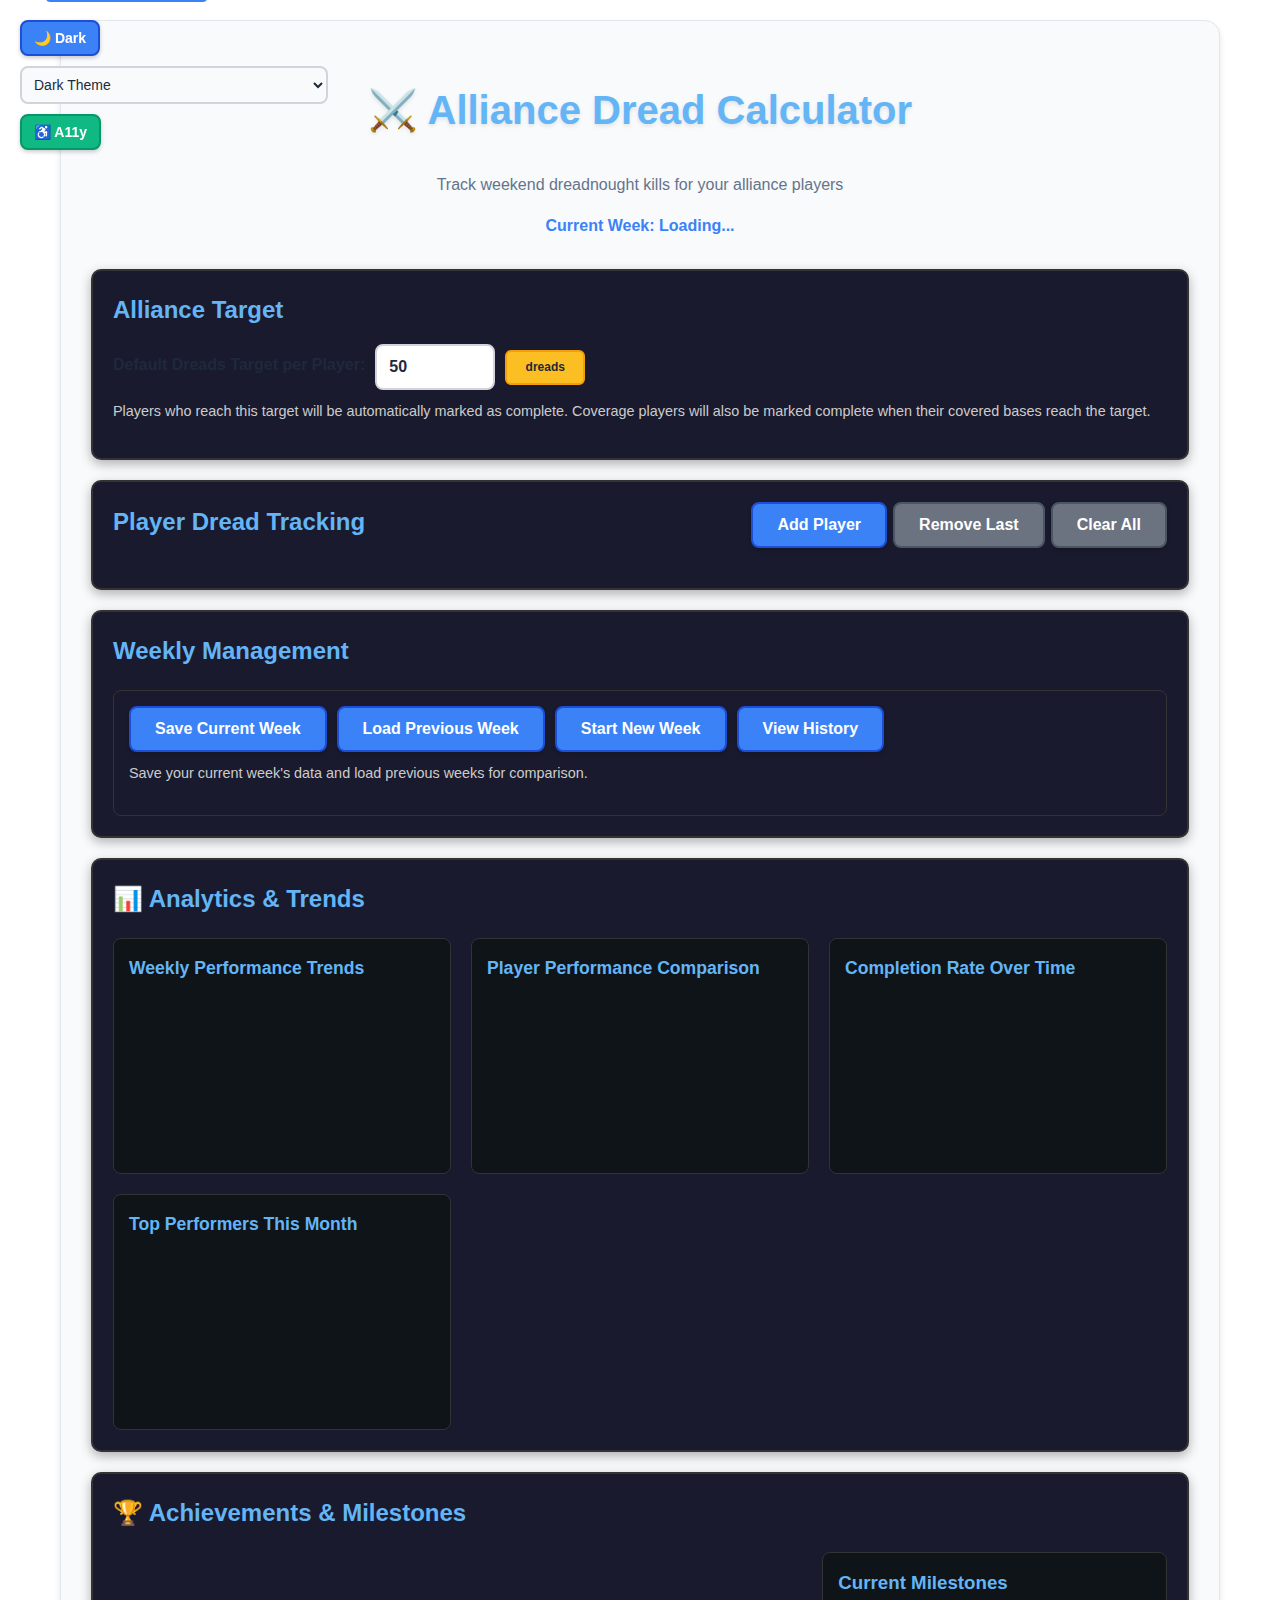
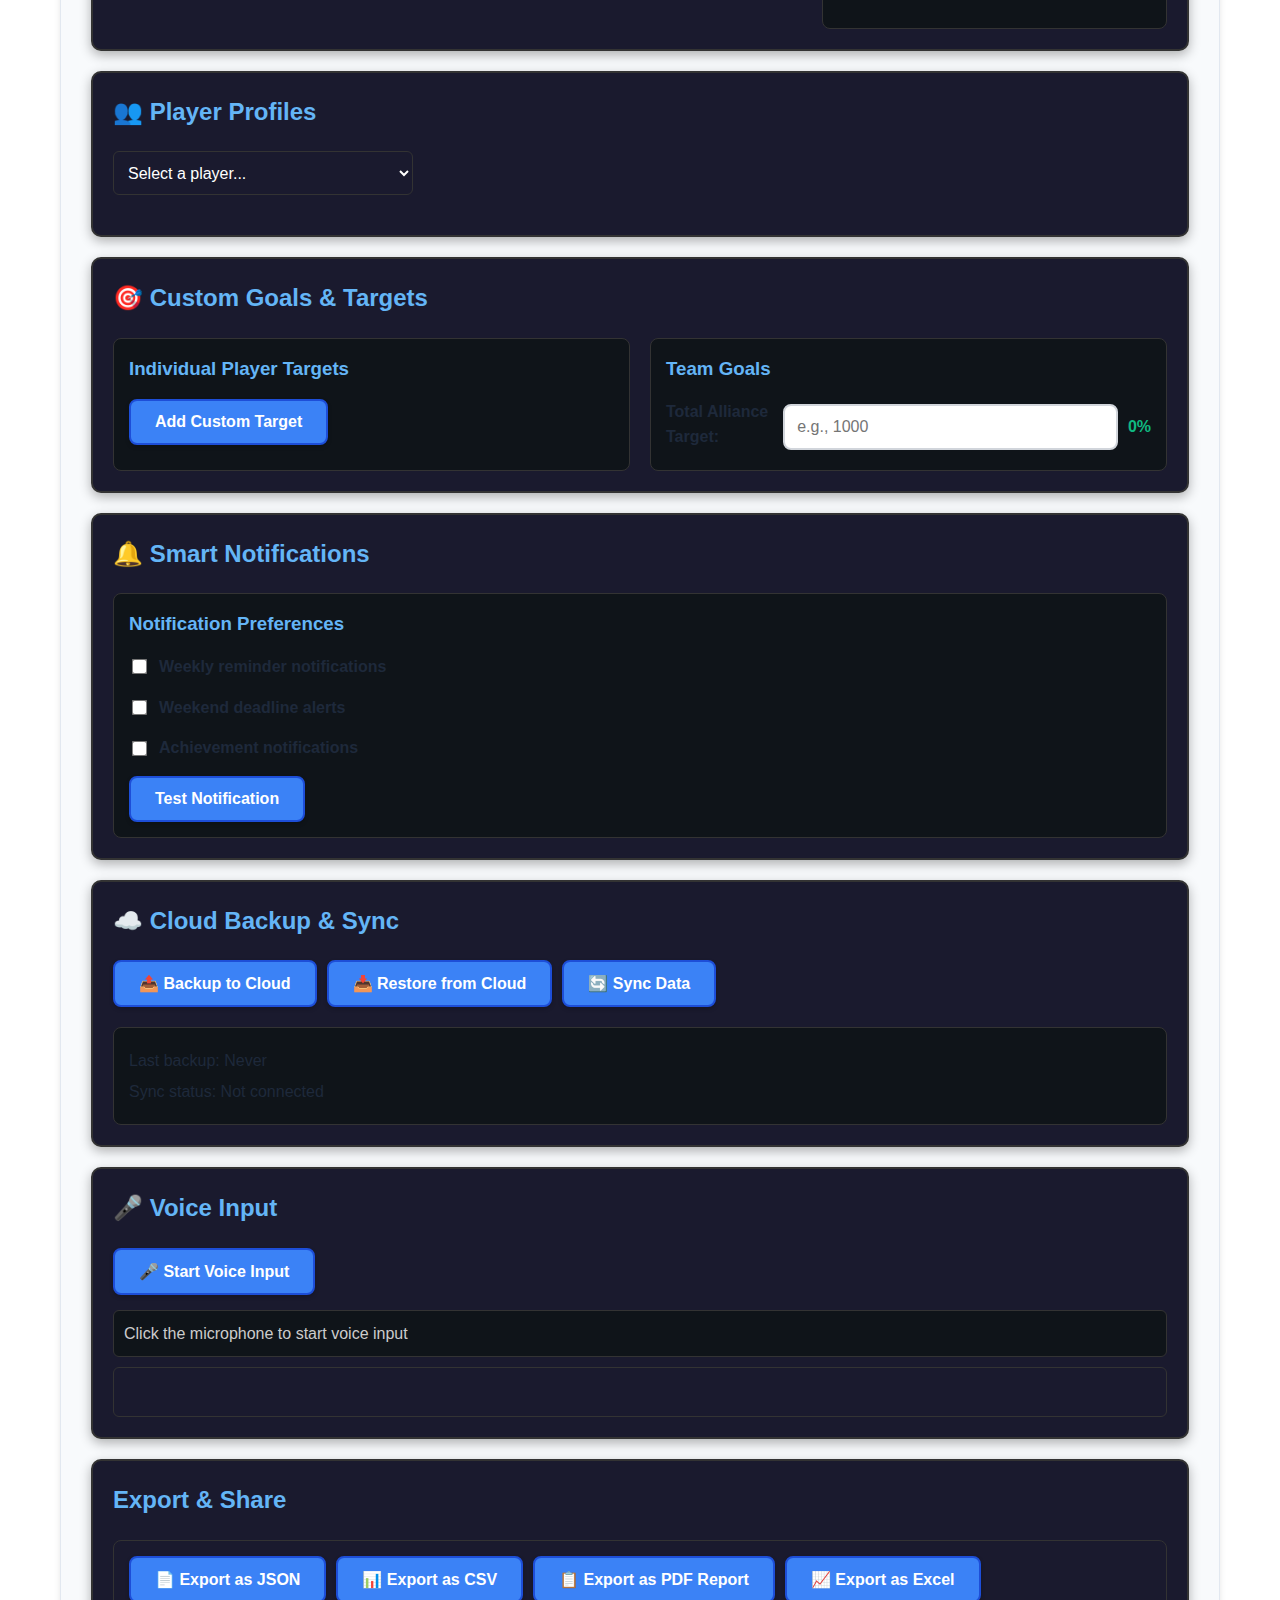
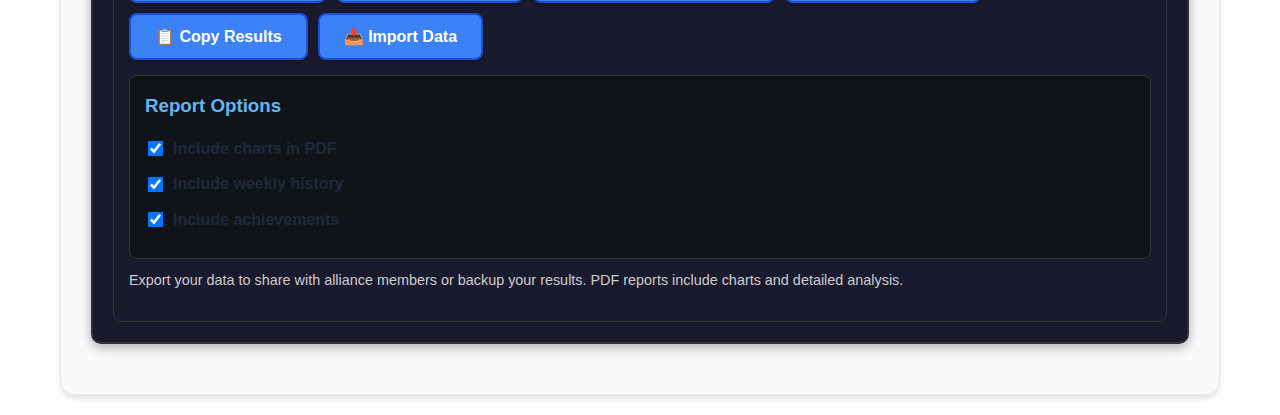
<file: index.html>
<!DOCTYPE html>
<html lang="en">
<head>
  <meta charset="UTF-8">
  <meta name="viewport" content="width=device-width, initial-scale=1.0, user-scalable=no">
  <title>Alliance Dread Calculator - Weekend Kill Tracker</title>
  <link rel="manifest" href="./manifest.json">
  <meta name="theme-color" content="#1a1a2e">
  <meta name="description" content="Track dreadnought kills for alliance players each weekend">
  <meta name="keywords" content="alliance, dreadnought, calculator, gaming, tracker, PWA">
  <meta name="author" content="Alliance Dread Calculator">
  
  <!-- PWA Security and Installation -->
  <meta name="apple-mobile-web-app-capable" content="yes">
  <meta name="apple-mobile-web-app-status-bar-style" content="black-translucent">
  <meta name="apple-mobile-web-app-title" content="DreadCalc">
  <meta name="mobile-web-app-capable" content="yes">
  <meta name="msapplication-TileColor" content="#1a1a2e">
  <meta name="msapplication-tap-highlight" content="no">
  
  <!-- Security Headers -->
  <meta http-equiv="Content-Security-Policy" content="default-src 'self'; script-src 'self' 'unsafe-inline'; style-src 'self' 'unsafe-inline'; img-src 'self' data:; connect-src 'self';">
  <meta http-equiv="X-Content-Type-Options" content="nosniff">
  <meta http-equiv="X-Frame-Options" content="DENY">
  <meta http-equiv="X-XSS-Protection" content="1; mode=block">
  
  <!-- PWA Icons -->
  <link rel="apple-touch-icon" href="./icons/icon-192x192.png">
  <link rel="icon" type="image/png" sizes="192x192" href="./icons/icon-192x192.png">
  <link rel="icon" type="image/png" sizes="512x512" href="./icons/icon-512x512.png">
  <link rel="shortcut icon" href="./icons/icon-192x192.png">
  <style>
    :root {
      /* Light Theme */
      --bg-primary: #ffffff;
      --bg-secondary: #f8fafc;
      --bg-tertiary: #e2e8f0;
      --text-primary: #1e293b;
      --text-secondary: #64748b;
      --accent-primary: #3b82f6;
      --accent-secondary: #10b981;
      --accent-danger: #ef4444;
      --accent-warning: #f59e0b;
      --border-color: #e2e8f0;
      --shadow: rgba(0, 0, 0, 0.1);
      --input-bg: #ffffff;
      --input-border: #d1d5db;
      --card-bg: #ffffff;
      --overlay: rgba(0, 0, 0, 0.5);
    }

    [data-theme="dark"] {
      /* Dark Theme */
      --bg-primary: #1a1a2e;
      --bg-secondary: #16213e;
      --bg-tertiary: #0f3460;
      --text-primary: #ffffff;
      --text-secondary: #cbd5e1;
      --accent-primary: #64b5f6;
      --accent-secondary: #10b981;
      --accent-danger: #ef4444;
      --accent-warning: #f59e0b;
      --border-color: #374151;
      --shadow: rgba(0, 0, 0, 0.3);
      --input-bg: #2a2a3e;
      --input-border: #4b5563;
      --card-bg: #1a1a2e;
      --overlay: rgba(0, 0, 0, 0.7);
    }

    [data-theme="blue"] {
      --bg-primary: #0f172a;
      --bg-secondary: #1e293b;
      --bg-tertiary: #334155;
      --text-primary: #f1f5f9;
      --text-secondary: #cbd5e1;
      --accent-primary: #0ea5e9;
      --accent-secondary: #06b6d4;
      --accent-danger: #f87171;
      --accent-warning: #fbbf24;
      --border-color: #475569;
      --shadow: rgba(15, 23, 42, 0.5);
      --input-bg: #1e293b;
      --input-border: #475569;
      --card-bg: #1e293b;
      --overlay: rgba(15, 23, 42, 0.8);
    }

    [data-theme="green"] {
      --bg-primary: #0f1b0f;
      --bg-secondary: #1a2e1a;
      --bg-tertiary: #2d4a2d;
      --text-primary: #f0fdf4;
      --text-secondary: #bbf7d0;
      --accent-primary: #22c55e;
      --accent-secondary: #16a34a;
      --accent-danger: #ef4444;
      --accent-warning: #eab308;
      --border-color: #365f32;
      --shadow: rgba(15, 27, 15, 0.5);
      --input-bg: #1a2e1a;
      --input-border: #365f32;
      --card-bg: #1a2e1a;
      --overlay: rgba(15, 27, 15, 0.8);
    }

    * {
      box-sizing: border-box;
    }

    body {
      font-family: -apple-system, BlinkMacSystemFont, 'Segoe UI', Roboto, Oxygen, Ubuntu, Cantarell, sans-serif;
      max-width: 1200px;
      margin: 0 auto;
      padding: 20px;
      background: var(--bg-primary);
      color: var(--text-primary);
      line-height: 1.6;
      transition: background-color 0.3s ease, color 0.3s ease;
      min-height: 100vh;
      position: relative;
    }

    /* Mobile-first responsive design */
    @media (max-width: 768px) {
      body {
        padding: 10px;
        font-size: 16px; /* Prevent zoom on iOS */
      }
    }

    @media (max-width: 480px) {
      body {
        padding: 8px;
      }
    }

    .container {
      background: var(--bg-secondary);
      padding: 30px;
      border-radius: 15px;
      border: 1px solid var(--border-color);
      box-shadow: 0 4px 6px var(--shadow);
      transition: all 0.3s ease;
      animation: slideInUp 0.6s ease-out;
    }

    @keyframes slideInUp {
      from {
        opacity: 0;
        transform: translateY(30px);
      }
      to {
        opacity: 1;
        transform: translateY(0);
      }
    }

    h1 {
      text-align: center;
      color: #64b5f6 !important;
      margin-bottom: 30px;
      font-size: 2.5em;
      font-weight: 700;
      text-shadow: 0 2px 4px var(--shadow);
      animation: fadeInDown 0.8s ease-out;
    }

    @keyframes fadeInDown {
      from {
        opacity: 0;
        transform: translateY(-20px);
      }
      to {
        opacity: 1;
        transform: translateY(0);
      }
    }

    .section {
      background: #1a1a2e !important;
      padding: 20px;
      border-radius: 10px;
      margin-bottom: 20px;
      border: 2px solid #333 !important;
      transition: all 0.3s ease;
      animation: fadeIn 0.5s ease-out;
      box-shadow: 0 4px 12px rgba(0,0,0,0.3);
    }

    .section:hover {
      transform: translateY(-2px);
      box-shadow: 0 6px 12px var(--shadow);
    }

    @keyframes fadeIn {
      from { opacity: 0; }
      to { opacity: 1; }
    }

    .section h2 {
      color: #64b5f6 !important;
      margin-top: 0;
      margin-bottom: 15px;
      font-size: 1.5em;
      font-weight: 600;
    }

    .section h3 {
      color: #64b5f6 !important;
      margin-top: 0;
      margin-bottom: 15px;
      font-weight: 600;
    }

    .input-group {
      margin-bottom: 15px;
    }

    label {
      display: block;
      margin-bottom: 5px;
      font-weight: bold;
    }

    .flex-row {
      display: flex;
      gap: 10px;
      align-items: center;
      flex-wrap: wrap;
      margin-bottom: 10px;
    }

    .flex-row label {
      font-weight: bold;
      white-space: nowrap;
    }

    input[type="number"], input[type="text"], select {
      padding: 12px;
      border: 2px solid var(--input-border);
      border-radius: 8px;
      background: var(--input-bg);
      color: var(--text-primary);
      font-size: 16px; /* Prevent zoom on iOS */
      transition: all 0.3s ease;
      width: 100%;
      box-sizing: border-box;
      min-height: 44px; /* Accessibility: minimum touch target */
      display: block;
    }

    input[type="number"]:focus, input[type="text"]:focus, select:focus {
      outline: none;
      border-color: var(--accent-primary);
      box-shadow: 0 0 0 3px rgba(59, 130, 246, 0.1);
      transform: scale(1.02);
    }

    .dread-label {
      font-weight: bold;
      padding: 6px 12px;
      border-radius: 6px;
      font-size: 12px;
      white-space: nowrap;
      background: #fbbf24 !important;
      color: #1f2937 !important;
      border: 2px solid #f59e0b !important;
      display: inline-block;
      animation: pulse 2s infinite;
      min-width: 80px;
      text-align: center;
    }

    /* Specific styling for dread input fields */
    .player input[type="number"] {
      background: var(--input-bg) !important;
      border: 2px solid var(--input-border) !important;
      color: var(--text-primary) !important;
      font-weight: bold;
      text-align: center;
    }

    .player input[type="number"]:focus {
      border-color: var(--accent-primary) !important;
      box-shadow: 0 0 0 3px rgba(59, 130, 246, 0.2) !important;
    }

    @keyframes pulse {
      0%, 100% { transform: scale(1); }
      50% { transform: scale(1.05); }
    }

    button {
      background: #3b82f6 !important;
      color: white !important;
      border: 2px solid #1d4ed8 !important;
      padding: 12px 24px;
      border-radius: 8px;
      cursor: pointer;
      font-size: 16px;
      font-weight: 600;
      transition: all 0.3s ease;
      position: relative;
      overflow: hidden;
      min-height: 44px; /* Accessibility: minimum touch target */
      box-shadow: 0 2px 4px rgba(0,0,0,0.2);
    }

    button::before {
      content: '';
      position: absolute;
      top: 0;
      left: -100%;
      width: 100%;
      height: 100%;
      background: linear-gradient(90deg, transparent, rgba(255,255,255,0.2), transparent);
      transition: left 0.5s;
    }

    button:hover::before {
      left: 100%;
    }

    button:hover {
      background: #2563eb !important;
      transform: translateY(-2px);
      box-shadow: 0 4px 12px rgba(0,0,0,0.3);
    }

    button:active {
      transform: translateY(0);
      transition: transform 0.1s;
    }

    button:disabled {
      background: #6b7280 !important;
      border-color: #4b5563 !important;
      cursor: not-allowed;
      transform: none;
      box-shadow: none;
    }

    button.secondary {
      background: #6b7280 !important;
      border-color: #4b5563 !important;
    }

    button.secondary:hover {
      background: #5a6268 !important;
      border-color: #374151 !important;
    }

    button.danger {
      background: #ef4444 !important;
      border-color: #dc2626 !important;
    }

    button.danger:hover {
      background: #dc2626 !important;
      border-color: #b91c1c !important;
    }

    .small {
      font-size: 0.9em;
      color: #ccc;
      margin-top: 10px;
    }

    .player {
      background: #1a1a2e;
      padding: 15px;
      border-radius: 8px;
      border: 1px solid #333;
      margin-bottom: 15px;
    }

    .player strong {
      color: #64b5f6;
    }

    .name-input {
      flex: 1;
      min-width: 150px;
    }

    .dread-count {
      margin: 10px 0;
      padding: 8px;
      background: #0f3460;
      border-radius: 4px;
      font-family: monospace;
      font-size: 0.9em;
      text-align: center;
      color: #ffffff !important;
      border: 1px solid #333 !important;
    }

    .dread-count.positive {
      color: #10b981;
    }

    .dread-count.negative {
      color: #ef4444;
    }

    .dread-count.zero {
      color: #6b7280;
    }

    .copy-player-btn {
      background: #10b981 !important;
      border-color: #059669 !important;
      font-size: 12px;
      padding: 6px 12px;
    }

    .copy-player-btn:hover {
      background: #059669 !important;
      border-color: #047857 !important;
    }

    .remove-player-btn {
      background: #ef4444 !important;
      border-color: #dc2626 !important;
      font-size: 12px;
      padding: 6px 12px;
    }

    .remove-player-btn:hover {
      background: #dc2626 !important;
      border-color: #b91c1c !important;
    }

    .coverage-section {
      margin-top: 10px;
      padding: 10px;
      background: #0f3460;
      border-radius: 4px;
      border-left: 3px solid #64b5f6;
    }

    .coverage-section h4 {
      margin: 0 0 10px 0;
      color: #64b5f6;
      font-size: 0.9em;
    }

    .coverage-input {
      width: 100%;
      margin-bottom: 5px;
    }

    .summary-stats {
      display: grid;
      grid-template-columns: repeat(auto-fit, minmax(200px, 1fr));
      gap: 15px;
      margin: 20px 0;
    }

    .stat-card {
      background: #1a1a2e;
      padding: 15px;
      border-radius: 8px;
      border: 1px solid #333;
      text-align: center;
    }

    .stat-card h3 {
      margin: 0 0 10px 0;
      color: #64b5f6;
      font-size: 1em;
    }

    .stat-card .value {
      font-size: 2em;
      font-weight: bold;
      color: #10b981;
    }

    .leaderboard {
      margin-top: 20px;
    }

    .leaderboard-item {
      display: flex;
      justify-content: space-between;
      align-items: center;
      padding: 10px;
      background: #1a1a2e;
      border-radius: 4px;
      margin-bottom: 5px;
      border-left: 3px solid #64b5f6;
    }

    .leaderboard-item.top-3 {
      border-left-color: #ffd700;
    }

    .leaderboard-item.top-3:nth-child(1) {
      border-left-color: #ffd700;
    }

    .leaderboard-item.top-3:nth-child(2) {
      border-left-color: #c0c0c0;
    }

    .leaderboard-item.top-3:nth-child(3) {
      border-left-color: #cd7f32;
    }

    .rank {
      font-weight: bold;
      color: #64b5f6;
      min-width: 30px;
    }

    .player-name {
      flex: 1;
      margin: 0 10px;
    }

    .dread-kills {
      font-weight: bold;
      color: #10b981;
    }

    .export-section {
      margin-top: 20px;
      padding: 15px;
      background: #1a1a2e;
      border-radius: 8px;
      border: 1px solid #333;
    }

    .export-buttons {
      display: flex;
      gap: 10px;
      flex-wrap: wrap;
    }

    @media (max-width: 768px) {
      .flex-row {
        flex-direction: column;
        align-items: stretch;
      }
      
      .flex-row input {
        width: 100%;
      }
      
      .dread-label {
        align-self: flex-start;
      }

      .export-buttons {
        flex-direction: column;
      }

      .export-buttons button {
        width: 100%;
      }
    }

    .complete-checkbox {
      transform: scale(1.5);
      accent-color: #10b981;
      cursor: not-allowed;
    }

    .incomplete-checkbox {
      transform: scale(1.5);
      accent-color: #6b7280;
    }

    .player.complete {
      border-left: 4px solid #10b981;
      background: rgba(16, 185, 129, 0.1);
    }

    .coverage-complete {
      color: var(--accent-secondary);
      font-weight: bold;
    }

    /* Accessibility Features */
    .high-contrast {
      --bg-primary: #000000;
      --bg-secondary: #1a1a1a;
      --bg-tertiary: #333333;
      --text-primary: #ffffff;
      --text-secondary: #cccccc;
      --accent-primary: #00ffff;
      --accent-secondary: #00ff00;
      --accent-danger: #ff0000;
      --accent-warning: #ffff00;
      --border-color: #ffffff;
    }

    .high-contrast button {
      border: 2px solid var(--border-color) !important;
    }

    .high-contrast input, .high-contrast select {
      border: 2px solid var(--border-color) !important;
    }

    .large-text {
      font-size: 1.2em;
    }

    .large-text h1 {
      font-size: 3em;
    }

    .large-text h2 {
      font-size: 2em;
    }

    .large-text button {
      font-size: 18px;
      padding: 16px 32px;
    }

    .large-text input, .large-text select {
      font-size: 18px;
      padding: 16px;
    }

    .reduce-motion * {
      animation-duration: 0.01ms !important;
      animation-iteration-count: 1 !important;
      transition-duration: 0.01ms !important;
    }

    /* Font Scaling */
    .font-scale-80 { font-size: 0.8em; }
    .font-scale-90 { font-size: 0.9em; }
    .font-scale-100 { font-size: 1em; }
    .font-scale-110 { font-size: 1.1em; }
    .font-scale-120 { font-size: 1.2em; }
    .font-scale-130 { font-size: 1.3em; }
    .font-scale-140 { font-size: 1.4em; }
    .font-scale-150 { font-size: 1.5em; }
    .font-scale-160 { font-size: 1.6em; }
    .font-scale-170 { font-size: 1.7em; }
    .font-scale-180 { font-size: 1.8em; }
    .font-scale-190 { font-size: 1.9em; }
    .font-scale-200 { font-size: 2em; }

    /* Switch Control Support */
    .switch-control {
      outline: 3px solid var(--accent-primary) !important;
      outline-offset: 2px !important;
    }

    .switch-control button:focus,
    .switch-control input:focus,
    .switch-control select:focus {
      outline: 3px solid var(--accent-warning) !important;
      outline-offset: 2px !important;
    }

    /* Screen Reader Support */
    .sr-only {
      position: absolute;
      width: 1px;
      height: 1px;
      padding: 0;
      margin: -1px;
      overflow: hidden;
      clip: rect(0, 0, 0, 0);
      white-space: nowrap;
      border: 0;
    }

    /* Enhanced ARIA support */
    [aria-expanded="true"] {
      background-color: var(--accent-primary);
    }

    [aria-selected="true"] {
      background-color: var(--accent-secondary);
    }

    /* Range slider styling */
    input[type="range"] {
      -webkit-appearance: none;
      appearance: none;
      background: transparent;
      cursor: pointer;
    }

    input[type="range"]::-webkit-slider-track {
      background: var(--border-color);
      height: 8px;
      border-radius: 4px;
    }

    input[type="range"]::-webkit-slider-thumb {
      -webkit-appearance: none;
      appearance: none;
      background: var(--accent-primary);
      height: 20px;
      width: 20px;
      border-radius: 50%;
      cursor: pointer;
    }

    input[type="range"]::-moz-range-track {
      background: var(--border-color);
      height: 8px;
      border-radius: 4px;
      border: none;
    }

    input[type="range"]::-moz-range-thumb {
      background: var(--accent-primary);
      height: 20px;
      width: 20px;
      border-radius: 50%;
      cursor: pointer;
      border: none;
    }

    /* Mobile Responsive Enhancements */
    @media (max-width: 768px) {
      .container {
        padding: 15px;
        margin: 0;
        border-radius: 0;
        min-height: 100vh;
      }

      .section {
        padding: 15px;
        margin-bottom: 15px;
      }

      h1 {
        font-size: 2em;
        margin-bottom: 20px;
      }

      .flex-row {
        flex-direction: column;
        gap: 8px;
      }

      .flex-row input, .flex-row select {
        width: 100%;
        margin-bottom: 8px;
      }

      /* Special handling for dread input row */
      .player .flex-row {
        flex-direction: row;
        flex-wrap: wrap;
        gap: 8px;
      }

      .player .flex-row .dread-label {
        flex: 0 0 auto;
        min-width: 80px;
      }

      .player .flex-row input[type="number"] {
        flex: 1;
        min-width: 100px;
        margin-bottom: 0;
      }

      .export-buttons {
        flex-direction: column;
        gap: 8px;
      }

      .export-buttons button {
        width: 100%;
        margin-bottom: 8px;
      }

      .summary-stats {
        grid-template-columns: 1fr;
        gap: 10px;
      }

      .player {
        padding: 12px;
      }

      .leaderboard-item {
        flex-direction: column;
        align-items: flex-start;
        gap: 5px;
      }

      /* Theme controls positioning for mobile */
      #themeControls {
        position: fixed;
        top: 10px;
        left: 10px;
        right: 10px;
        justify-content: space-between;
        background: var(--card-bg);
        padding: 8px;
        border-radius: 8px;
        box-shadow: 0 2px 8px var(--shadow);
      }

      #accessibilityPanel {
        top: 60px;
        left: 10px;
        right: 10px;
        min-width: auto;
      }

      /* Install button positioning for mobile */
      #installBtn {
        top: 10px !important;
        right: 10px !important;
        font-size: 12px !important;
        padding: 8px 12px !important;
      }
    }

    @media (max-width: 480px) {
      body {
        padding: 0;
      }

      .container {
        padding: 10px;
        border-radius: 0;
      }

      h1 {
        font-size: 1.8em;
      }

      .section h2 {
        font-size: 1.3em;
      }

      button {
        padding: 14px 20px;
        font-size: 16px;
      }

      .player {
        padding: 10px;
      }

      .dread-count {
        font-size: 1em;
        padding: 10px;
      }
    }

    /* Touch-friendly improvements */
    @media (hover: none) and (pointer: coarse) {
      button:hover {
        transform: none;
        box-shadow: none;
      }

      .section:hover {
        transform: none;
        box-shadow: none;
      }

      input:focus, select:focus {
        transform: none;
      }
    }

    /* High DPI displays */
    @media (-webkit-min-device-pixel-ratio: 2), (min-resolution: 192dpi) {
      .dread-label {
        border: 1px solid rgba(255, 255, 255, 0.2);
      }
    }

    /* Landscape orientation on mobile */
    @media (max-width: 768px) and (orientation: landscape) {
      .container {
        padding: 10px;
      }

      h1 {
        font-size: 1.5em;
        margin-bottom: 15px;
      }

      .section {
        padding: 10px;
        margin-bottom: 10px;
      }
    }

    /* Focus indicators for keyboard navigation */
    button:focus, input:focus, select:focus {
      outline: 3px solid var(--accent-primary);
      outline-offset: 2px;
    }

    /* Analytics & Charts */
    .analytics-container {
      display: grid;
      grid-template-columns: repeat(auto-fit, minmax(300px, 1fr));
      gap: 20px;
      margin-top: 20px;
    }

    .chart-section {
      background: #0f1419;
      padding: 15px;
      border-radius: 8px;
      border: 1px solid #333;
    }

    .chart-section h3 {
      color: #64b5f6 !important;
      margin-bottom: 15px;
      font-size: 1.1em;
    }

    .chart-section canvas {
      max-width: 100%;
      height: auto;
    }

    /* Achievements */
    .achievements-container {
      display: grid;
      grid-template-columns: 2fr 1fr;
      gap: 20px;
      margin-top: 20px;
    }

    .achievement-grid {
      display: grid;
      grid-template-columns: repeat(auto-fill, minmax(200px, 1fr));
      gap: 15px;
    }

    .achievement-card {
      background: #0f1419;
      padding: 15px;
      border-radius: 8px;
      border: 1px solid #333;
      text-align: center;
      transition: all 0.3s ease;
    }

    .achievement-card.unlocked {
      border-color: #10b981;
      background: #064e3b;
    }

    .achievement-card.locked {
      opacity: 0.5;
      filter: grayscale(50%);
    }

    .achievement-icon {
      font-size: 2em;
      margin-bottom: 10px;
    }

    .achievement-title {
      font-weight: bold;
      color: #64b5f6 !important;
      margin-bottom: 5px;
    }

    .achievement-description {
      font-size: 0.9em;
      color: #ccc;
    }

    .milestone-tracker {
      background: #0f1419;
      padding: 15px;
      border-radius: 8px;
      border: 1px solid #333;
    }

    .milestone-item {
      margin-bottom: 15px;
      padding: 10px;
      background: #1a1a2e;
      border-radius: 6px;
    }

    .milestone-progress {
      width: 100%;
      height: 8px;
      background: #333;
      border-radius: 4px;
      overflow: hidden;
      margin-top: 5px;
    }

    .milestone-progress-bar {
      height: 100%;
      background: linear-gradient(90deg, #10b981, #059669);
      transition: width 0.3s ease;
    }

    /* Player Profiles */
    .player-profiles {
      margin-top: 20px;
    }

    .profile-selector {
      margin-bottom: 20px;
    }

    .profile-selector select {
      width: 100%;
      max-width: 300px;
      padding: 10px;
      border-radius: 6px;
      border: 1px solid #333;
      background: #1a1a2e;
      color: white;
    }

    .profile-details {
      background: #0f1419;
      padding: 20px;
      border-radius: 8px;
      border: 1px solid #333;
    }

    .profile-stats {
      display: grid;
      grid-template-columns: repeat(auto-fit, minmax(150px, 1fr));
      gap: 15px;
      margin-top: 15px;
    }

    .profile-stat {
      text-align: center;
      padding: 10px;
      background: #1a1a2e;
      border-radius: 6px;
    }

    .profile-stat-value {
      font-size: 1.5em;
      font-weight: bold;
      color: #10b981;
    }

    .profile-stat-label {
      font-size: 0.9em;
      color: #ccc;
    }

    /* Goals & Targets */
    .goals-container {
      display: grid;
      grid-template-columns: 1fr 1fr;
      gap: 20px;
      margin-top: 20px;
    }

    .goal-settings, .team-goals {
      background: #0f1419;
      padding: 15px;
      border-radius: 8px;
      border: 1px solid #333;
    }

    .custom-target-item {
      display: flex;
      align-items: center;
      gap: 10px;
      margin-bottom: 10px;
      padding: 10px;
      background: #1a1a2e;
      border-radius: 6px;
    }

    .custom-target-item input {
      flex: 1;
      padding: 5px;
      border: 1px solid #333;
      border-radius: 4px;
      background: #0f1419;
      color: white;
    }

    .goal-input {
      display: flex;
      align-items: center;
      gap: 10px;
      margin-top: 10px;
    }

    .goal-progress {
      font-weight: bold;
      color: #10b981;
    }

    /* Notifications */
    .notifications-container {
      margin-top: 20px;
    }

    .notification-settings {
      background: #0f1419;
      padding: 15px;
      border-radius: 8px;
      border: 1px solid #333;
    }

    .setting-item {
      margin-bottom: 15px;
    }

    .setting-item label {
      display: flex;
      align-items: center;
      gap: 10px;
      cursor: pointer;
    }

    .setting-item input[type="checkbox"] {
      transform: scale(1.2);
    }

    /* Cloud Backup */
    .backup-container {
      margin-top: 20px;
    }

    .backup-actions {
      display: flex;
      gap: 10px;
      margin-bottom: 20px;
      flex-wrap: wrap;
    }

    .backup-status {
      background: #0f1419;
      padding: 15px;
      border-radius: 8px;
      border: 1px solid #333;
    }

    .backup-status p {
      margin: 5px 0;
    }

    /* Voice Input */
    .voice-container {
      margin-top: 20px;
    }

    .voice-controls {
      display: flex;
      gap: 10px;
      margin-bottom: 15px;
    }

    .voice-status {
      background: #0f1419;
      padding: 10px;
      border-radius: 6px;
      border: 1px solid #333;
      margin-bottom: 10px;
      color: #ccc;
    }

    .voice-results {
      background: #1a1a2e;
      padding: 15px;
      border-radius: 6px;
      border: 1px solid #333;
      min-height: 50px;
    }

    .voice-recording {
      animation: pulse 1s infinite;
    }

    @keyframes pulse {
      0%, 100% { opacity: 1; }
      50% { opacity: 0.5; }
    }

    /* Export Options */
    .export-options {
      background: #0f1419;
      padding: 15px;
      border-radius: 8px;
      border: 1px solid #333;
      margin-top: 15px;
    }

    .export-options h3 {
      color: #64b5f6 !important;
      margin-bottom: 15px;
    }

    .export-option {
      margin-bottom: 10px;
    }

    .export-option label {
      display: flex;
      align-items: center;
      gap: 8px;
      cursor: pointer;
    }

    .export-option input[type="checkbox"] {
      transform: scale(1.2);
    }

    /* Skip to content link for screen readers */
    .skip-link {
      position: absolute;
      top: -40px;
      left: 6px;
      background: var(--accent-primary);
      color: white;
      padding: 8px;
      text-decoration: none;
      border-radius: 4px;
      z-index: 10000;
    }

    .skip-link:focus {
      top: 6px;
    }
  </style>
</head>
<body>

    <!-- Skip to content link for screen readers -->
    <a href="#main-content" class="skip-link">Skip to main content</a>

    <!-- Theme Toggle and Accessibility Controls -->
    <div id="themeControls" style="position: fixed; top: 20px; left: 20px; z-index: 1000; display: flex; gap: 10px; flex-wrap: wrap;">
      <button id="themeToggle" aria-label="Toggle theme" style="padding: 8px 12px; font-size: 14px; min-height: 36px; background: #3b82f6 !important; color: white !important; border: 2px solid #1d4ed8 !important;">
        🌙 Dark
      </button>
      <select id="colorScheme" aria-label="Choose color scheme" style="padding: 8px; font-size: 14px; min-height: 36px; background: #f8fafc !important; color: #1e293b !important; border: 2px solid #d1d5db !important;">
        <option value="dark">Dark Theme</option>
        <option value="light">Light Theme</option>
        <option value="blue">Blue Theme</option>
        <option value="green">Green Theme</option>
      </select>
      <button id="accessibilityToggle" aria-label="Toggle accessibility features" style="padding: 8px 12px; font-size: 14px; min-height: 36px; background: #10b981 !important; color: white !important; border: 2px solid #059669 !important;">
        ♿ A11y
      </button>
    </div>

    <!-- Accessibility Panel -->
    <div id="accessibilityPanel" style="display: none; position: fixed; top: 80px; left: 20px; background: var(--card-bg); border: 2px solid var(--border-color); border-radius: 8px; padding: 15px; z-index: 1000; min-width: 280px; box-shadow: 0 4px 12px var(--shadow);">
      <div style="display: flex; justify-content: space-between; align-items: center; margin-bottom: 15px;">
        <h3 style="margin: 0; color: var(--accent-primary);">Accessibility Options</h3>
        <button id="closeAccessibilityPanel" style="background: #ef4444 !important; color: white !important; border: 2px solid #dc2626 !important; border-radius: 4px; padding: 4px 8px; cursor: pointer; font-size: 12px;" aria-label="Close accessibility panel">✕</button>
      </div>
      
      <div style="margin-bottom: 15px;">
        <label style="display: flex; align-items: center; gap: 8px; margin-bottom: 8px;">
          <input type="checkbox" id="highContrast" style="transform: scale(1.2);">
          <span>High Contrast Mode</span>
        </label>
        <div style="font-size: 0.8em; color: var(--text-secondary); margin-left: 24px;">Enhanced contrast for better visibility</div>
      </div>
      
      <div style="margin-bottom: 15px;">
        <label style="display: flex; align-items: center; gap: 8px; margin-bottom: 8px;">
          <input type="checkbox" id="largeText" style="transform: scale(1.2);">
          <span>Large Text Mode</span>
        </label>
        <div style="font-size: 0.8em; color: var(--text-secondary); margin-left: 24px;">Increases text size by 20%</div>
      </div>
      
      <div style="margin-bottom: 15px;">
        <label style="display: flex; align-items: center; gap: 8px; margin-bottom: 8px;">
          <input type="checkbox" id="reduceMotion" style="transform: scale(1.2);">
          <span>Reduce Motion</span>
        </label>
        <div style="font-size: 0.8em; color: var(--text-secondary); margin-left: 24px;">Disables animations and transitions</div>
      </div>
      
      <div style="margin-bottom: 15px;">
        <label style="display: flex; align-items: center; gap: 8px; margin-bottom: 8px;">
          <input type="checkbox" id="hapticFeedback" style="transform: scale(1.2);">
          <span>Haptic Feedback</span>
        </label>
        <div style="font-size: 0.8em; color: var(--text-secondary); margin-left: 24px;">Vibration feedback for interactions</div>
      </div>
      
      <div style="margin-bottom: 15px;">
        <label style="display: flex; align-items: center; gap: 8px; margin-bottom: 8px;">
          <input type="checkbox" id="switchControl" style="transform: scale(1.2);">
          <span>Switch Control Support</span>
        </label>
        <div style="font-size: 0.8em; color: var(--text-secondary); margin-left: 24px;">Enhanced keyboard navigation</div>
      </div>
      
      <div style="margin-bottom: 15px;">
        <label style="display: flex; align-items: center; gap: 8px; margin-bottom: 8px;">
          <input type="checkbox" id="screenReader" style="transform: scale(1.2);">
          <span>Screen Reader Support</span>
        </label>
        <div style="font-size: 0.8em; color: var(--text-secondary); margin-left: 24px;">Enhanced ARIA labels and descriptions</div>
      </div>
      
      <div style="border-top: 1px solid var(--border-color); padding-top: 15px;">
        <label style="display: flex; align-items: center; gap: 8px; margin-bottom: 8px;">
          <span>Font Scale:</span>
          <input type="range" id="fontScale" min="0.8" max="2.0" step="0.1" value="1.0" style="flex: 1; margin: 0 8px;">
          <span id="fontScaleValue">100%</span>
        </label>
        <div style="font-size: 0.8em; color: var(--text-secondary);">Adjust text size from 80% to 200%</div>
      </div>
    </div>

    <div class="container" id="main-content" role="main" aria-label="Alliance Dread Calculator">
    <h1>⚔️ Alliance Dread Calculator</h1>
    <p style="text-align: center; color: var(--text-secondary); margin-bottom: 10px;">Track weekend dreadnought kills for your alliance players</p>
    <p style="text-align: center; color: var(--accent-primary); font-weight: bold; margin-bottom: 30px;" id="currentWeekDisplay" aria-live="polite">Current Week: Loading...</p>

    <div class="section">
      <h2>Alliance Target</h2>
      <div class="flex-row">
        <label for="defaultTarget">Default Dreads Target per Player:</label>
        <input type="number" id="defaultTarget" value="50" min="0" inputmode="numeric" 
               onchange="dreadCalculator.updateTarget(parseInt(this.value) || 0)" 
               style="width: 120px; font-size: 16px; font-weight: bold;" />
        <span class="dread-label">dreads</span>
      </div>
      <p class="small">Players who reach this target will be automatically marked as complete. Coverage players will also be marked complete when their covered bases reach the target.</p>
    </div>

    <div class="section" role="region" aria-label="Player Dread Tracking">
      <div class="flex-row" style="justify-content:space-between; gap:10px;">
        <h2>Player Dread Tracking</h2>
        <div class="flex-row" style="gap:6px;">
          <button id="addBtn" aria-label="Add new player">Add Player</button>
          <button class="secondary" id="removeBtn" disabled aria-label="Remove last player">Remove Last</button>
          <button class="secondary" id="clearAllBtn" aria-label="Clear all players">Clear All</button>
        </div>
      </div>
      <div id="playersContainer" role="list" aria-label="List of players"></div>
    </div>

    <div class="section" id="summarySection" style="display: none;">
      <h2>Weekend Summary</h2>
      <div class="summary-stats">
        <div class="stat-card">
          <h3>Total Players</h3>
          <div class="value" id="totalPlayers">0</div>
        </div>
        <div class="stat-card">
          <h3>Total Dreads Killed</h3>
          <div class="value" id="totalDreads">0</div>
        </div>
        <div class="stat-card">
          <h3>Average per Player</h3>
          <div class="value" id="averageDreads">0</div>
        </div>
        <div class="stat-card">
          <h3>Top Performer</h3>
          <div class="value" id="topPerformer">-</div>
        </div>
      </div>
    </div>

    <div class="section" id="leaderboardSection" style="display: none;">
      <h2>Leaderboard</h2>
      <div class="leaderboard" id="leaderboard"></div>
    </div>

    <div class="section">
      <h2>Weekly Management</h2>
      <div class="export-section">
        <div class="export-buttons">
          <button id="saveWeekBtn">Save Current Week</button>
          <button id="loadWeekBtn">Load Previous Week</button>
          <button id="newWeekBtn">Start New Week</button>
          <button id="viewHistoryBtn">View History</button>
        </div>
        <p class="small">Save your current week's data and load previous weeks for comparison.</p>
      </div>
    </div>

    <div class="section" id="historySection" style="display: none;">
      <h2>Weekly History</h2>
      <div id="weekSelector" style="margin-bottom: 15px;">
        <label for="weekSelect">Select Week:</label>
        <select id="weekSelect" onchange="dreadCalculator.loadSelectedWeek()">
          <option value="">Choose a week...</option>
        </select>
        <button id="deleteWeekBtn" class="danger" onclick="dreadCalculator.deleteSelectedWeek()" style="margin-left: 10px;">Delete Week</button>
      </div>
      
      <div id="copyPlayersSection" style="margin-bottom: 15px; padding: 15px; background: #1a1a2e; border-radius: 8px; border: 1px solid #333;">
        <h3 style="color: #64b5f6; margin-top: 0;">Copy Players from Another Week</h3>
        <div class="flex-row" style="margin-bottom: 10px;">
          <label for="copyFromWeek">Copy from:</label>
          <select id="copyFromWeek" style="flex: 1; margin-right: 10px;">
            <option value="">Select week to copy from...</option>
          </select>
          <button id="copyPlayersBtn" onclick="dreadCalculator.copyPlayersFromWeek()">Copy Player Names</button>
        </div>
        <p class="small">This will copy player names and coverage settings from the selected week to your current week. Dread counts will be reset to 0.</p>
      </div>
      
      <div id="weekComparison"></div>
    </div>

    <div class="section">
      <h2>📊 Analytics & Trends</h2>
      <div class="analytics-container">
        <div class="chart-section">
          <h3>Weekly Performance Trends</h3>
          <canvas id="weeklyTrendChart" width="400" height="200"></canvas>
        </div>
        <div class="chart-section">
          <h3>Player Performance Comparison</h3>
          <canvas id="playerComparisonChart" width="400" height="200"></canvas>
        </div>
        <div class="chart-section">
          <h3>Completion Rate Over Time</h3>
          <canvas id="completionRateChart" width="400" height="200"></canvas>
        </div>
        <div class="chart-section">
          <h3>Top Performers This Month</h3>
          <canvas id="topPerformersChart" width="400" height="200"></canvas>
        </div>
      </div>
    </div>

    <div class="section">
      <h2>🏆 Achievements & Milestones</h2>
      <div class="achievements-container">
        <div class="achievement-grid" id="achievementGrid">
          <!-- Achievements will be populated here -->
        </div>
        <div class="milestone-tracker">
          <h3>Current Milestones</h3>
          <div id="milestoneProgress"></div>
        </div>
      </div>
    </div>

    <div class="section">
      <h2>👥 Player Profiles</h2>
      <div class="player-profiles">
        <div class="profile-selector">
          <select id="playerProfileSelect" onchange="dreadCalculator.showPlayerProfile(this.value)">
            <option value="">Select a player...</option>
          </select>
        </div>
        <div id="playerProfileDetails" class="profile-details" style="display: none;">
          <!-- Player profile details will be shown here -->
        </div>
      </div>
    </div>

    <div class="section">
      <h2>🎯 Custom Goals & Targets</h2>
      <div class="goals-container">
        <div class="goal-settings">
          <h3>Individual Player Targets</h3>
          <div id="customTargetsList"></div>
          <button id="addCustomTargetBtn" onclick="dreadCalculator.addCustomTarget()">Add Custom Target</button>
        </div>
        <div class="team-goals">
          <h3>Team Goals</h3>
          <div class="goal-input">
            <label for="teamGoal">Total Alliance Target:</label>
            <input type="number" id="teamGoal" placeholder="e.g., 1000" onchange="dreadCalculator.setTeamGoal(this.value)">
            <span class="goal-progress" id="teamGoalProgress">0%</span>
          </div>
        </div>
      </div>
    </div>

    <div class="section">
      <h2>🔔 Smart Notifications</h2>
      <div class="notifications-container">
        <div class="notification-settings">
          <h3>Notification Preferences</h3>
          <div class="setting-item">
            <label>
              <input type="checkbox" id="weeklyReminders" onchange="dreadCalculator.toggleNotification('weekly', this.checked)">
              Weekly reminder notifications
            </label>
          </div>
          <div class="setting-item">
            <label>
              <input type="checkbox" id="deadlineAlerts" onchange="dreadCalculator.toggleNotification('deadline', this.checked)">
              Weekend deadline alerts
            </label>
          </div>
          <div class="setting-item">
            <label>
              <input type="checkbox" id="achievementAlerts" onchange="dreadCalculator.toggleNotification('achievement', this.checked)">
              Achievement notifications
            </label>
          </div>
          <button id="testNotificationBtn" onclick="dreadCalculator.testNotification()">Test Notification</button>
        </div>
      </div>
    </div>

    <div class="section">
      <h2>☁️ Cloud Backup & Sync</h2>
      <div class="backup-container">
        <div class="backup-actions">
          <button id="backupToCloudBtn" onclick="dreadCalculator.backupToCloud()">📤 Backup to Cloud</button>
          <button id="restoreFromCloudBtn" onclick="dreadCalculator.restoreFromCloud()">📥 Restore from Cloud</button>
          <button id="syncDataBtn" onclick="dreadCalculator.syncData()">🔄 Sync Data</button>
        </div>
        <div class="backup-status" id="backupStatus">
          <p>Last backup: <span id="lastBackupTime">Never</span></p>
          <p>Sync status: <span id="syncStatus">Not connected</span></p>
        </div>
      </div>
    </div>

    <div class="section">
      <h2>🎤 Voice Input</h2>
      <div class="voice-container">
        <div class="voice-controls">
          <button id="voiceInputBtn" onclick="dreadCalculator.startVoiceInput()">🎤 Start Voice Input</button>
          <button id="stopVoiceBtn" onclick="dreadCalculator.stopVoiceInput()" style="display: none;">⏹️ Stop</button>
        </div>
        <div class="voice-status" id="voiceStatus">Click the microphone to start voice input</div>
        <div class="voice-results" id="voiceResults"></div>
      </div>
    </div>

    <div class="section">
      <h2>Export & Share</h2>
      <div class="export-section">
        <div class="export-buttons">
          <button id="exportJsonBtn">📄 Export as JSON</button>
          <button id="exportCsvBtn">📊 Export as CSV</button>
          <button id="exportPdfBtn" onclick="dreadCalculator.exportPdf()">📋 Export as PDF Report</button>
          <button id="exportExcelBtn" onclick="dreadCalculator.exportExcel()">📈 Export as Excel</button>
          <button id="copyResultsBtn">📋 Copy Results</button>
          <button id="importDataBtn">📥 Import Data</button>
          <input type="file" id="importFile" accept=".json,.csv,.xlsx" style="display: none;">
        </div>
        <div class="export-options">
          <h3>Report Options</h3>
          <div class="export-option">
            <label>
              <input type="checkbox" id="includeCharts" checked> Include charts in PDF
            </label>
          </div>
          <div class="export-option">
            <label>
              <input type="checkbox" id="includeHistory" checked> Include weekly history
            </label>
          </div>
          <div class="export-option">
            <label>
              <input type="checkbox" id="includeAchievements" checked> Include achievements
            </label>
          </div>
        </div>
        <p class="small">Export your data to share with alliance members or backup your results. PDF reports include charts and detailed analysis.</p>
      </div>
    </div>
  </div>

  <!-- Chart.js for data visualization -->
  <script src="https://cdn.jsdelivr.net/npm/chart.js"></script>
  
  <!-- PDF generation library -->
  <script src="https://cdnjs.cloudflare.com/ajax/libs/jspdf/2.5.1/jspdf.umd.min.js"></script>
  
  <!-- Excel export library -->
  <script src="https://cdnjs.cloudflare.com/ajax/libs/xlsx/0.18.5/xlsx.full.min.js"></script>
  
  <script>
    class DreadCalculator {
      constructor() {
        this.players = [];
        this.playerCounter = 1;
        this.defaultTarget = 50;
        this.weeklyData = {};
        this.currentWeek = this.getCurrentWeek();
        this.achievements = [];
        this.customTargets = {};
        this.teamGoal = 0;
        this.notificationSettings = {
          weekly: false,
          deadline: false,
          achievement: false
        };
        this.charts = {};
        this.voiceRecognition = null;
        this.isRecording = false;
        this.cloudData = null;
        this.lastBackupTime = null;
        this.syncStatus = 'Not connected';
        this.achievementDefinitions = this.initializeAchievements();
        this.milestones = this.initializeMilestones();
        this.init();
      }

      init() {
        this.bindEvents();
        this.addPlayer(); // Add first player by default
      }

      bindEvents() {
        const addBtn = document.getElementById('addBtn');
        console.log('Add button element:', addBtn);
        if (addBtn) {
          addBtn.addEventListener('click', () => {
            console.log('Add Player button clicked!');
            this.addPlayer();
          });
        } else {
          console.error('Add button not found!');
        }
        document.getElementById('removeBtn').addEventListener('click', () => this.removeLastPlayer());
        document.getElementById('clearAllBtn').addEventListener('click', () => this.clearAllPlayers());
        document.getElementById('exportJsonBtn').addEventListener('click', () => this.exportJson());
        document.getElementById('exportCsvBtn').addEventListener('click', () => this.exportCsv());
        document.getElementById('copyResultsBtn').addEventListener('click', () => this.copyResults());
        document.getElementById('importDataBtn').addEventListener('click', () => document.getElementById('importFile').click());
        document.getElementById('importFile').addEventListener('change', (e) => this.importData(e));
        
        // Weekly management events
        document.getElementById('saveWeekBtn').addEventListener('click', () => this.saveCurrentWeek());
        document.getElementById('loadWeekBtn').addEventListener('click', () => this.showWeekSelector());
        document.getElementById('newWeekBtn').addEventListener('click', () => this.startNewWeek());
        document.getElementById('viewHistoryBtn').addEventListener('click', () => this.toggleHistoryView());
        
        // Load saved data on startup
        this.loadSavedData();
      }

      addPlayer() {
        console.log('addPlayer method called');
        const playerId = `player_${this.playerCounter++}`;
        const player = {
          id: playerId,
          name: `Player ${this.playerCounter - 1}`,
          startDreads: 0,
          endDreads: 0,
          coverage: []
        };
        
        this.players.push(player);
        console.log('Player added:', player);
        this.renderPlayer(player);
        this.updateUI();
      }

      removeLastPlayer() {
        if (this.players.length > 0) {
          this.players.pop();
          this.updateUI();
        }
      }

      clearAllPlayers() {
        if (confirm('Are you sure you want to clear all players?')) {
          this.players = [];
          this.playerCounter = 1;
          this.updateUI();
        }
      }

      renderPlayer(player) {
        const container = document.getElementById('playersContainer');
        const playerDiv = document.createElement('div');
        playerDiv.className = 'player';
        playerDiv.id = player.id;
        
        const isComplete = this.isPlayerComplete(player);
        const checkboxClass = isComplete ? 'complete-checkbox' : 'incomplete-checkbox';
        const checkboxDisabled = isComplete ? 'disabled' : '';
        
        playerDiv.innerHTML = `
          <div class="flex-row" role="listitem">
            <input type="checkbox" class="${checkboxClass}" ${checkboxDisabled} 
                   id="checkbox_${player.id}" onchange="dreadCalculator.togglePlayerComplete('${player.id}', this.checked)"
                   aria-label="Player completion status for ${player.name}">
            <input type="text" class="name-input" placeholder="Player name" value="${player.name}" 
                   onchange="dreadCalculator.updatePlayerName('${player.id}', this.value)"
                   aria-label="Player name for ${player.name}">
            <button class="copy-player-btn" onclick="dreadCalculator.copyPlayer('${player.id}')" 
                    aria-label="Copy player data for ${player.name}">Copy</button>
            <button class="remove-player-btn" onclick="dreadCalculator.removePlayer('${player.id}')" 
                    aria-label="Remove player ${player.name}">Remove</button>
          </div>
          
          <div class="flex-row" style="margin-top: 10px; gap: 8px; align-items: center;">
            <span class="dread-label">Start Dreads</span>
            <input type="number" placeholder="Starting dread count" value="${player.startDreads}" 
                   onchange="dreadCalculator.updatePlayerStart('${player.id}', parseInt(this.value) || 0)"
                   aria-label="Starting dread count for ${player.name}"
                   style="flex: 1; min-width: 120px;">
            <span class="dread-label">End Dreads</span>
            <input type="number" placeholder="Ending dread count" value="${player.endDreads}" 
                   onchange="dreadCalculator.updatePlayerEnd('${player.id}', parseInt(this.value) || 0)"
                   aria-label="Ending dread count for ${player.name}"
                   style="flex: 1; min-width: 120px;">
          </div>
          
          <div class="dread-count" id="count_${player.id}">
            Dreads Killed: <span id="kills_${player.id}">0</span>
          </div>
          
          <div class="coverage-section">
            <h4>Base Coverage (Optional)</h4>
            <input type="text" class="coverage-input" placeholder="Player covering this base (e.g., Player 2)" 
                   value="${player.coverage.join(', ')}" 
                   onchange="dreadCalculator.updateCoverage('${player.id}', this.value)">
            <div class="small">Enter names of players who are covering this base, separated by commas</div>
          </div>
        `;
        
        container.appendChild(playerDiv);
        this.updatePlayerKills(player.id);
      }

      updatePlayerName(playerId, name) {
        const player = this.players.find(p => p.id === playerId);
        if (player) {
          player.name = name;
          this.updateUI();
        }
      }

      updatePlayerStart(playerId, startDreads) {
        const player = this.players.find(p => p.id === playerId);
        if (player) {
          player.startDreads = startDreads;
          this.updatePlayerKills(playerId);
          this.updatePlayerCompletion(player);
          this.updateUI();
        }
      }

      updatePlayerEnd(playerId, endDreads) {
        const player = this.players.find(p => p.id === playerId);
        if (player) {
          player.endDreads = endDreads;
          this.updatePlayerKills(playerId);
          this.updatePlayerCompletion(player);
          this.updateUI();
        }
      }

      updateCoverage(playerId, coverageText) {
        const player = this.players.find(p => p.id === playerId);
        if (player) {
          player.coverage = coverageText.split(',').map(name => name.trim()).filter(name => name);
          this.updatePlayerCompletion(player);
          this.updateUI();
        }
      }

      updatePlayerKills(playerId) {
        const player = this.players.find(p => p.id === playerId);
        if (player) {
          const kills = player.endDreads - player.startDreads;
          const killsElement = document.getElementById(`kills_${playerId}`);
          const countElement = document.getElementById(`count_${playerId}`);
          
          if (killsElement) {
            killsElement.textContent = kills;
            killsElement.className = kills > 0 ? 'positive' : kills < 0 ? 'negative' : 'zero';
          }
          
          if (countElement) {
            countElement.className = `dread-count ${kills > 0 ? 'positive' : kills < 0 ? 'negative' : 'zero'}`;
          }
        }
      }

      removePlayer(playerId) {
        this.players = this.players.filter(p => p.id !== playerId);
        const playerElement = document.getElementById(playerId);
        if (playerElement) {
          playerElement.remove();
        }
        this.updateUI();
      }

      copyPlayer(playerId) {
        const player = this.players.find(p => p.id === playerId);
        if (player) {
          const playerData = {
            name: player.name,
            startDreads: player.startDreads,
            endDreads: player.endDreads,
            coverage: player.coverage
          };
          
          navigator.clipboard.writeText(JSON.stringify(playerData, null, 2)).then(() => {
            alert('Player data copied to clipboard!');
          });
        }
      }

      updateTarget(newTarget) {
        this.defaultTarget = newTarget;
        this.updateAllPlayerCompletions();
        this.updateUI();
      }

      isPlayerComplete(player) {
        const dreadsKilled = player.endDreads - player.startDreads;
        return dreadsKilled >= this.defaultTarget;
      }

      isPlayerCompleteByCoverage(player) {
        // Check if any of the players this player is covering have reached the target
        return player.coverage.some(coveredPlayerName => {
          const coveredPlayer = this.players.find(p => p.name === coveredPlayerName);
          return coveredPlayer && this.isPlayerComplete(coveredPlayer);
        });
      }

      updateAllPlayerCompletions() {
        this.players.forEach(player => {
          this.updatePlayerCompletion(player);
        });
      }

      updatePlayerCompletion(player) {
        const isComplete = this.isPlayerComplete(player) || this.isPlayerCompleteByCoverage(player);
        const checkbox = document.getElementById(`checkbox_${player.id}`);
        const playerElement = document.getElementById(player.id);
        
        if (checkbox) {
          checkbox.checked = isComplete;
          checkbox.disabled = isComplete;
          checkbox.className = isComplete ? 'complete-checkbox' : 'incomplete-checkbox';
        }
        
        if (playerElement) {
          if (isComplete) {
            playerElement.classList.add('complete');
          } else {
            playerElement.classList.remove('complete');
          }
        }
      }

      togglePlayerComplete(playerId, checked) {
        // This method is for manual toggling, but we'll prevent it if auto-complete
        const player = this.players.find(p => p.id === playerId);
        if (player && !this.isPlayerComplete(player) && !this.isPlayerCompleteByCoverage(player)) {
          // Only allow manual toggle if not auto-complete
          console.log(`Player ${player.name} manually ${checked ? 'completed' : 'uncompleted'}`);
        }
      }

      updateUI() {
        this.updateRemoveButton();
        this.updateSummary();
        this.updateLeaderboard();
        this.updateAllPlayerCompletions();
        this.autoSave(); // Auto-save on any UI update
      }

      updateRemoveButton() {
        const removeBtn = document.getElementById('removeBtn');
        removeBtn.disabled = this.players.length <= 1;
      }

      updateSummary() {
        const totalPlayers = this.players.length;
        const totalDreads = this.players.reduce((sum, player) => sum + (player.endDreads - player.startDreads), 0);
        const averageDreads = totalPlayers > 0 ? Math.round(totalDreads / totalPlayers) : 0;
        const completedPlayers = this.players.filter(player => 
          this.isPlayerComplete(player) || this.isPlayerCompleteByCoverage(player)
        ).length;
        const topPlayer = this.players.reduce((top, player) => {
          const kills = player.endDreads - player.startDreads;
          const topKills = top.endDreads - top.startDreads;
          return kills > topKills ? player : top;
        }, this.players[0]);

        document.getElementById('totalPlayers').textContent = totalPlayers;
        document.getElementById('totalDreads').textContent = totalDreads;
        document.getElementById('averageDreads').textContent = averageDreads;
        document.getElementById('topPerformer').textContent = topPlayer ? `${topPlayer.name} (${topPlayer.endDreads - topPlayer.startDreads})` : '-';

        // Update the summary cards to show completion stats
        const totalPlayersCard = document.querySelector('.stat-card h3');
        if (totalPlayersCard) {
          totalPlayersCard.textContent = `Total Players (${completedPlayers}/${totalPlayers} Complete)`;
        }

        const summarySection = document.getElementById('summarySection');
        const leaderboardSection = document.getElementById('leaderboardSection');
        
        if (totalPlayers > 0) {
          summarySection.style.display = 'block';
          leaderboardSection.style.display = 'block';
        } else {
          summarySection.style.display = 'none';
          leaderboardSection.style.display = 'none';
        }
      }

      updateLeaderboard() {
        const leaderboard = document.getElementById('leaderboard');
        leaderboard.innerHTML = '';

        const sortedPlayers = [...this.players].sort((a, b) => {
          const killsA = a.endDreads - a.startDreads;
          const killsB = b.endDreads - b.startDreads;
          return killsB - killsA;
        });

        sortedPlayers.forEach((player, index) => {
          const kills = player.endDreads - player.startDreads;
          const isComplete = this.isPlayerComplete(player) || this.isPlayerCompleteByCoverage(player);
          const item = document.createElement('div');
          item.className = `leaderboard-item ${index < 3 ? 'top-3' : ''} ${isComplete ? 'complete' : ''}`;
          
          const completionIcon = isComplete ? '✅ ' : '';
          const coverageNote = this.isPlayerCompleteByCoverage(player) && !this.isPlayerComplete(player) ? ' (via coverage)' : '';
          
          item.innerHTML = `
            <div class="rank">#${index + 1}</div>
            <div class="player-name">${completionIcon}${player.name}${coverageNote}</div>
            <div class="dread-kills">${kills} dreads</div>
          `;
          
          leaderboard.appendChild(item);
        });
      }

      exportJson() {
        const data = {
          players: this.players,
          exportDate: new Date().toISOString(),
          totalDreads: this.players.reduce((sum, player) => sum + (player.endDreads - player.startDreads), 0)
        };
        
        const blob = new Blob([JSON.stringify(data, null, 2)], { type: 'application/json' });
        const url = URL.createObjectURL(blob);
        const a = document.createElement('a');
        a.href = url;
        a.download = `dread-calculator-${new Date().toISOString().split('T')[0]}.json`;
        a.click();
        URL.revokeObjectURL(url);
      }

      exportCsv() {
        const headers = ['Player Name', 'Start Dreads', 'End Dreads', 'Dreads Killed', 'Coverage'];
        const rows = this.players.map(player => [
          player.name,
          player.startDreads,
          player.endDreads,
          player.endDreads - player.startDreads,
          player.coverage.join('; ')
        ]);
        
        const csvContent = [headers, ...rows]
          .map(row => row.map(cell => `"${cell}"`).join(','))
          .join('\n');
        
        const blob = new Blob([csvContent], { type: 'text/csv' });
        const url = URL.createObjectURL(blob);
        const a = document.createElement('a');
        a.href = url;
        a.download = `dread-calculator-${new Date().toISOString().split('T')[0]}.csv`;
        a.click();
        URL.revokeObjectURL(url);
      }

      copyResults() {
        const results = this.players.map(player => {
          const kills = player.endDreads - player.startDreads;
          return `${player.name}: ${kills} dreads killed (${player.startDreads} → ${player.endDreads})`;
        }).join('\n');
        
        const totalDreads = this.players.reduce((sum, player) => sum + (player.endDreads - player.startDreads), 0);
        const summary = `Alliance Dread Summary\nTotal Dreads Killed: ${totalDreads}\n\nPlayer Results:\n${results}`;
        
        navigator.clipboard.writeText(summary).then(() => {
          alert('Results copied to clipboard!');
        });
      }

      importData(event) {
        const file = event.target.files[0];
        if (!file) return;

        const reader = new FileReader();
        reader.onload = (e) => {
          try {
            const data = JSON.parse(e.target.result);
            if (data.players && Array.isArray(data.players)) {
              this.players = data.players;
              this.playerCounter = Math.max(...this.players.map(p => parseInt(p.id.split('_')[1]) || 0)) + 1;
              this.renderAllPlayers();
              this.updateUI();
              alert('Data imported successfully!');
            } else {
              throw new Error('Invalid data format');
            }
          } catch (error) {
            alert('Error importing data: ' + error.message);
          }
        };
        reader.readAsText(file);
      }

      renderAllPlayers() {
        const container = document.getElementById('playersContainer');
        container.innerHTML = '';
        this.players.forEach(player => this.renderPlayer(player));
      }

      // Weekly Management Methods
      getCurrentWeek() {
        const now = new Date();
        const startOfYear = new Date(now.getFullYear(), 0, 1);
        const days = Math.floor((now - startOfYear) / (24 * 60 * 60 * 1000));
        const weekNumber = Math.ceil((days + startOfYear.getDay() + 1) / 7);
        return `${now.getFullYear()}-W${weekNumber.toString().padStart(2, '0')}`;
      }

      saveCurrentWeek() {
        const weekData = {
          week: this.currentWeek,
          date: new Date().toISOString(),
          target: this.defaultTarget,
          players: this.players.map(player => ({
            ...player,
            dreadsKilled: player.endDreads - player.startDreads,
            isComplete: this.isPlayerComplete(player) || this.isPlayerCompleteByCoverage(player)
          })),
          summary: {
            totalPlayers: this.players.length,
            totalDreads: this.players.reduce((sum, player) => sum + (player.endDreads - player.startDreads), 0),
            completedPlayers: this.players.filter(player => 
              this.isPlayerComplete(player) || this.isPlayerCompleteByCoverage(player)
            ).length
          }
        };

        this.weeklyData[this.currentWeek] = weekData;
        this.saveToLocalStorage();
        
        alert(`Week ${this.currentWeek} saved successfully!`);
        this.updateWeekSelector();
      }

      loadSelectedWeek() {
        const weekSelect = document.getElementById('weekSelect');
        const selectedWeek = weekSelect.value;
        
        if (selectedWeek && this.weeklyData[selectedWeek]) {
          const weekData = this.weeklyData[selectedWeek];
          this.loadWeekData(weekData);
          this.currentWeek = selectedWeek;
          alert(`Loaded week ${selectedWeek}`);
        }
      }

      loadWeekData(weekData) {
        // Clear current players
        this.players = [];
        this.playerCounter = 1;
        
        // Load week data
        this.defaultTarget = weekData.target;
        document.getElementById('defaultTarget').value = this.defaultTarget;
        
        // Restore players
        weekData.players.forEach(playerData => {
          const player = {
            id: `player_${this.playerCounter++}`,
            name: playerData.name,
            startDreads: playerData.startDreads,
            endDreads: playerData.endDreads,
            coverage: playerData.coverage || []
          };
          this.players.push(player);
        });
        
        this.renderAllPlayers();
        this.updateUI();
      }

      startNewWeek() {
        if (confirm('Start a new week? This will clear current data and create a new week entry.')) {
          // Save current week if there's data
          if (this.players.length > 0 && this.players.some(p => p.startDreads > 0 || p.endDreads > 0)) {
            this.saveCurrentWeek();
          }
          
          // Clear current data
          this.players = [];
          this.playerCounter = 1;
          this.currentWeek = this.getCurrentWeek();
          
          // Reset to default target
          this.defaultTarget = 50;
          document.getElementById('defaultTarget').value = this.defaultTarget;
          
          // Add one empty player
          this.addPlayer();
          this.updateUI();
          
          alert(`Started new week: ${this.currentWeek}`);
        }
      }

      showWeekSelector() {
        this.updateWeekSelector();
        document.getElementById('historySection').style.display = 'block';
        document.getElementById('weekSelector').scrollIntoView({ behavior: 'smooth' });
      }

      toggleHistoryView() {
        const historySection = document.getElementById('historySection');
        if (historySection.style.display === 'none') {
          this.updateWeekSelector();
          historySection.style.display = 'block';
        } else {
          historySection.style.display = 'none';
        }
      }

      updateWeekSelector() {
        const weekSelect = document.getElementById('weekSelect');
        const copyFromWeek = document.getElementById('copyFromWeek');
        
        weekSelect.innerHTML = '<option value="">Choose a week...</option>';
        copyFromWeek.innerHTML = '<option value="">Select week to copy from...</option>';
        
        const weeks = Object.keys(this.weeklyData).sort().reverse();
        weeks.forEach(week => {
          const option = document.createElement('option');
          option.value = week;
          option.textContent = `${week} (${this.weeklyData[week].summary.completedPlayers}/${this.weeklyData[week].summary.totalPlayers} complete)`;
          weekSelect.appendChild(option);
          
          // Add to copy from selector (exclude current week)
          if (week !== this.currentWeek) {
            const copyOption = document.createElement('option');
            copyOption.value = week;
            copyOption.textContent = `${week} (${this.weeklyData[week].summary.completedPlayers}/${this.weeklyData[week].summary.totalPlayers} complete)`;
            copyFromWeek.appendChild(copyOption);
          }
        });
      }

      deleteSelectedWeek() {
        const weekSelect = document.getElementById('weekSelect');
        const selectedWeek = weekSelect.value;
        
        if (selectedWeek && confirm(`Delete week ${selectedWeek}? This cannot be undone.`)) {
          delete this.weeklyData[selectedWeek];
          this.saveToLocalStorage();
          this.updateWeekSelector();
          document.getElementById('weekComparison').innerHTML = '';
          alert(`Week ${selectedWeek} deleted.`);
        }
      }

      copyPlayersFromWeek() {
        const copyFromWeek = document.getElementById('copyFromWeek');
        const sourceWeek = copyFromWeek.value;
        
        if (!sourceWeek) {
          alert('Please select a week to copy from.');
          return;
        }
        
        if (!this.weeklyData[sourceWeek]) {
          alert('Selected week data not found.');
          return;
        }
        
        if (confirm(`Copy player names and coverage from ${sourceWeek} to current week? This will replace your current players.`)) {
          const sourceWeekData = this.weeklyData[sourceWeek];
          
          // Clear current players
          this.players = [];
          this.playerCounter = 1;
          
          // Copy players from source week
          sourceWeekData.players.forEach(playerData => {
            const player = {
              id: `player_${this.playerCounter++}`,
              name: playerData.name,
              startDreads: 0, // Reset to 0 for new week
              endDreads: 0,   // Reset to 0 for new week
              coverage: playerData.coverage || [] // Keep coverage settings
            };
            this.players.push(player);
          });
          
          // Re-render all players
          this.renderAllPlayers();
          this.updateUI();
          
          alert(`Copied ${this.players.length} players from ${sourceWeek}. Dread counts reset to 0.`);
        }
      }

      // Data Persistence Methods
      saveToLocalStorage() {
        const data = {
          weeklyData: this.weeklyData,
          currentWeek: this.currentWeek,
          defaultTarget: this.defaultTarget,
          lastSaved: new Date().toISOString()
        };
        localStorage.setItem('dreadCalculatorData', JSON.stringify(data));
      }

      loadSavedData() {
        try {
          const savedData = localStorage.getItem('dreadCalculatorData');
          if (savedData) {
            const data = JSON.parse(savedData);
            this.weeklyData = data.weeklyData || {};
            this.currentWeek = data.currentWeek || this.getCurrentWeek();
            this.defaultTarget = data.defaultTarget || 50;
            
            document.getElementById('defaultTarget').value = this.defaultTarget;
            this.updateWeekSelector();
            this.updateCurrentWeekDisplay();
            
            // Load current week if it exists
            if (this.weeklyData[this.currentWeek]) {
              this.loadWeekData(this.weeklyData[this.currentWeek]);
            }
          } else {
            this.updateCurrentWeekDisplay();
          }
        } catch (error) {
          console.error('Error loading saved data:', error);
          this.updateCurrentWeekDisplay();
        }
      }

      updateCurrentWeekDisplay() {
        const display = document.getElementById('currentWeekDisplay');
        if (display) {
          display.textContent = `Current Week: ${this.currentWeek}`;
        }
      }

      // Auto-save functionality
      autoSave() {
        if (this.players.length > 0) {
          this.saveToLocalStorage();
        }
      }

      // Initialize achievements system
      initializeAchievements() {
        return [
          {
            id: 'first_kill',
            title: 'First Blood',
            description: 'Kill your first dreadnought',
            icon: '⚔️',
            condition: (player) => (player.endDreads - player.startDreads) >= 1,
            unlocked: false
          },
          {
            id: 'target_reached',
            title: 'Target Achiever',
            description: 'Reach the weekly target',
            icon: '🎯',
            condition: (player) => (player.endDreads - player.startDreads) >= this.defaultTarget,
            unlocked: false
          },
          {
            id: 'perfect_week',
            title: 'Perfect Week',
            description: 'All players reach their targets',
            icon: '⭐',
            condition: () => this.players.every(p => this.isPlayerComplete(p)),
            unlocked: false
          },
          {
            id: 'dread_master',
            title: 'Dread Master',
            description: 'Kill 100 dreadnoughts total',
            icon: '👑',
            condition: (player) => this.getPlayerTotalKills(player) >= 100,
            unlocked: false
          },
          {
            id: 'team_player',
            title: 'Team Player',
            description: 'Cover 3 different bases',
            icon: '🤝',
            condition: (player) => this.getPlayerCoverageCount(player) >= 3,
            unlocked: false
          }
        ];
      }

      // Initialize milestones system
      initializeMilestones() {
        return [
          {
            id: 'total_kills_500',
            title: '500 Total Kills',
            description: 'Alliance reaches 500 total kills',
            target: 500,
            current: 0,
            icon: '🔥'
          },
          {
            id: 'perfect_weeks_5',
            title: '5 Perfect Weeks',
            description: 'Achieve 5 perfect weeks',
            target: 5,
            current: 0,
            icon: '🌟'
          },
          {
            id: 'active_players_20',
            title: '20 Active Players',
            description: 'Have 20 active players in a week',
            target: 20,
            current: 0,
            icon: '👥'
          }
        ];
      }

      // Analytics and Charts
      initializeCharts() {
        this.createWeeklyTrendChart();
        this.createPlayerComparisonChart();
        this.createCompletionRateChart();
        this.createTopPerformersChart();
      }

      createWeeklyTrendChart() {
        const ctx = document.getElementById('weeklyTrendChart');
        if (!ctx) return;

        const weeks = Object.keys(this.weeklyData).sort();
        const totalKills = weeks.map(week => {
          const weekData = this.weeklyData[week];
          return weekData.players.reduce((sum, player) => sum + (player.endDreads - player.startDreads), 0);
        });

        this.charts.weeklyTrend = new Chart(ctx, {
          type: 'line',
          data: {
            labels: weeks,
            datasets: [{
              label: 'Total Kills',
              data: totalKills,
              borderColor: '#64b5f6',
              backgroundColor: 'rgba(100, 181, 246, 0.1)',
              tension: 0.4
            }]
          },
          options: {
            responsive: true,
            plugins: {
              legend: {
                labels: { color: '#ffffff' }
              }
            },
            scales: {
              x: { ticks: { color: '#ffffff' } },
              y: { ticks: { color: '#ffffff' } }
            }
          }
        });
      }

      createPlayerComparisonChart() {
        const ctx = document.getElementById('playerComparisonChart');
        if (!ctx) return;

        const playerData = this.players.map(player => ({
          name: player.name,
          kills: player.endDreads - player.startDreads
        })).sort((a, b) => b.kills - a.kills);

        this.charts.playerComparison = new Chart(ctx, {
          type: 'bar',
          data: {
            labels: playerData.map(p => p.name),
            datasets: [{
              label: 'Dreads Killed',
              data: playerData.map(p => p.kills),
              backgroundColor: '#10b981',
              borderColor: '#059669',
              borderWidth: 1
            }]
          },
          options: {
            responsive: true,
            plugins: {
              legend: {
                labels: { color: '#ffffff' }
              }
            },
            scales: {
              x: { ticks: { color: '#ffffff' } },
              y: { ticks: { color: '#ffffff' } }
            }
          }
        });
      }

      createCompletionRateChart() {
        const ctx = document.getElementById('completionRateChart');
        if (!ctx) return;

        const weeks = Object.keys(this.weeklyData).sort();
        const completionRates = weeks.map(week => {
          const weekData = this.weeklyData[week];
          const totalPlayers = weekData.players.length;
          const completedPlayers = weekData.players.filter(p => this.isPlayerComplete(p)).length;
          return totalPlayers > 0 ? (completedPlayers / totalPlayers) * 100 : 0;
        });

        this.charts.completionRate = new Chart(ctx, {
          type: 'line',
          data: {
            labels: weeks,
            datasets: [{
              label: 'Completion Rate %',
              data: completionRates,
              borderColor: '#fbbf24',
              backgroundColor: 'rgba(251, 191, 36, 0.1)',
              tension: 0.4
            }]
          },
          options: {
            responsive: true,
            plugins: {
              legend: {
                labels: { color: '#ffffff' }
              }
            },
            scales: {
              x: { ticks: { color: '#ffffff' } },
              y: { 
                ticks: { color: '#ffffff' },
                min: 0,
                max: 100
              }
            }
          }
        });
      }

      createTopPerformersChart() {
        const ctx = document.getElementById('topPerformersChart');
        if (!ctx) return;

        // Get top 5 performers this month
        const monthlyData = this.getMonthlyTopPerformers();
        
        this.charts.topPerformers = new Chart(ctx, {
          type: 'doughnut',
          data: {
            labels: monthlyData.map(p => p.name),
            datasets: [{
              data: monthlyData.map(p => p.kills),
              backgroundColor: [
                '#ef4444', '#f97316', '#eab308', '#22c55e', '#3b82f6'
              ]
            }]
          },
          options: {
            responsive: true,
            plugins: {
              legend: {
                labels: { color: '#ffffff' }
              }
            }
          }
        });
      }

      // Player Profiles
      showPlayerProfile(playerId) {
        const player = this.players.find(p => p.id === playerId);
        if (!player) return;

        const profileDetails = document.getElementById('playerProfileDetails');
        const totalKills = this.getPlayerTotalKills(player);
        const averageKills = this.getPlayerAverageKills(player);
        const weeksActive = this.getPlayerWeeksActive(player);
        const bestWeek = this.getPlayerBestWeek(player);

        profileDetails.innerHTML = `
          <h3>${player.name} - Player Profile</h3>
          <div class="profile-stats">
            <div class="profile-stat">
              <div class="profile-stat-value">${totalKills}</div>
              <div class="profile-stat-label">Total Kills</div>
            </div>
            <div class="profile-stat">
              <div class="profile-stat-value">${averageKills.toFixed(1)}</div>
              <div class="profile-stat-label">Average/Week</div>
            </div>
            <div class="profile-stat">
              <div class="profile-stat-value">${weeksActive}</div>
              <div class="profile-stat-label">Weeks Active</div>
            </div>
            <div class="profile-stat">
              <div class="profile-stat-value">${bestWeek}</div>
              <div class="profile-stat-label">Best Week</div>
            </div>
          </div>
          <div class="player-history">
            <h4>Recent Performance</h4>
            <div id="playerHistoryChart"></div>
          </div>
        `;
        profileDetails.style.display = 'block';
      }

      // Custom Goals & Targets
      addCustomTarget() {
        const playerName = prompt('Enter player name for custom target:');
        if (!playerName) return;

        const target = parseInt(prompt('Enter custom target for ' + playerName + ':'));
        if (isNaN(target)) return;

        this.customTargets[playerName] = target;
        this.updateCustomTargetsList();
        this.saveToLocalStorage();
      }

      updateCustomTargetsList() {
        const container = document.getElementById('customTargetsList');
        if (!container) return;
        container.innerHTML = '';

        Object.entries(this.customTargets).forEach(([playerName, target]) => {
          const item = document.createElement('div');
          item.className = 'custom-target-item';
          item.innerHTML = `
            <span>${playerName}:</span>
            <input type="number" value="${target}" onchange="dreadCalculator.updateCustomTarget('${playerName}', this.value)">
            <button onclick="dreadCalculator.removeCustomTarget('${playerName}')" class="remove-player-btn">Remove</button>
          `;
          container.appendChild(item);
        });
      }

      updateCustomTarget(playerName, newTarget) {
        this.customTargets[playerName] = parseInt(newTarget);
        this.saveToLocalStorage();
      }

      removeCustomTarget(playerName) {
        delete this.customTargets[playerName];
        this.updateCustomTargetsList();
        this.saveToLocalStorage();
      }

      setTeamGoal(goal) {
        this.teamGoal = parseInt(goal) || 0;
        this.updateTeamGoalProgress();
        this.saveToLocalStorage();
      }

      updateTeamGoalProgress() {
        const currentTotal = this.players.reduce((sum, player) => sum + (player.endDreads - player.startDreads), 0);
        const progress = this.teamGoal > 0 ? (currentTotal / this.teamGoal) * 100 : 0;
        const progressElement = document.getElementById('teamGoalProgress');
        if (progressElement) {
          progressElement.textContent = `${Math.min(progress, 100).toFixed(1)}%`;
        }
      }

      // Notifications
      toggleNotification(type, enabled) {
        this.notificationSettings[type] = enabled;
        this.saveToLocalStorage();
        
        if (enabled && type === 'weekly') {
          this.scheduleWeeklyReminder();
        }
      }

      testNotification() {
        if ('Notification' in window) {
          if (Notification.permission === 'granted') {
            new Notification('Dread Calculator Test', {
              body: 'This is a test notification from your Dread Calculator!',
              icon: '/icons/icon-192x192.png'
            });
          } else if (Notification.permission !== 'denied') {
            Notification.requestPermission().then(permission => {
              if (permission === 'granted') {
                this.testNotification();
              }
            });
          }
        }
      }

      scheduleWeeklyReminder() {
        // Schedule weekly reminder for Friday evening
        const now = new Date();
        const friday = new Date(now);
        friday.setDate(now.getDate() + (5 - now.getDay() + 7) % 7);
        friday.setHours(18, 0, 0, 0);

        if (friday <= now) {
          friday.setDate(friday.getDate() + 7);
        }

        const timeUntilReminder = friday.getTime() - now.getTime();
        setTimeout(() => {
          this.sendWeeklyReminder();
          this.scheduleWeeklyReminder(); // Schedule next week
        }, timeUntilReminder);
      }

      sendWeeklyReminder() {
        if (this.notificationSettings.weekly && 'Notification' in window && Notification.permission === 'granted') {
          new Notification('Weekly Dread Update Reminder', {
            body: 'Don\'t forget to update your dreadnought kills for this week!',
            icon: '/icons/icon-192x192.png'
          });
        }
      }

      // Cloud Backup & Sync
      backupToCloud() {
        const data = {
          players: this.players,
          weeklyData: this.weeklyData,
          customTargets: this.customTargets,
          teamGoal: this.teamGoal,
          achievements: this.achievements,
          timestamp: new Date().toISOString()
        };

        // Simulate cloud backup (in real implementation, this would use a cloud service)
        this.cloudData = data;
        this.lastBackupTime = new Date().toLocaleString();
        this.updateBackupStatus();
        
        // Show success message
        alert('Data backed up to cloud successfully!');
      }

      restoreFromCloud() {
        if (!this.cloudData) {
          alert('No cloud backup found!');
          return;
        }

        if (confirm('This will overwrite your current data. Continue?')) {
          this.players = this.cloudData.players || [];
          this.weeklyData = this.cloudData.weeklyData || {};
          this.customTargets = this.cloudData.customTargets || {};
          this.teamGoal = this.cloudData.teamGoal || 0;
          this.achievements = this.cloudData.achievements || [];
          
          this.updateUI();
          this.saveToLocalStorage();
          alert('Data restored from cloud successfully!');
        }
      }

      syncData() {
        // Simulate data sync
        this.syncStatus = 'Synced';
        this.updateBackupStatus();
        alert('Data synced successfully!');
      }

      updateBackupStatus() {
        const lastBackupElement = document.getElementById('lastBackupTime');
        const syncStatusElement = document.getElementById('syncStatus');
        if (lastBackupElement) {
          lastBackupElement.textContent = this.lastBackupTime || 'Never';
        }
        if (syncStatusElement) {
          syncStatusElement.textContent = this.syncStatus;
        }
      }

      // Voice Input
      startVoiceInput() {
        if (!('webkitSpeechRecognition' in window) && !('SpeechRecognition' in window)) {
          alert('Voice input not supported in this browser');
          return;
        }

        const SpeechRecognition = window.SpeechRecognition || window.webkitSpeechRecognition;
        this.voiceRecognition = new SpeechRecognition();
        
        this.voiceRecognition.continuous = true;
        this.voiceRecognition.interimResults = true;
        this.voiceRecognition.lang = 'en-US';

        this.voiceRecognition.onstart = () => {
          this.isRecording = true;
          const voiceStatus = document.getElementById('voiceStatus');
          const voiceInputBtn = document.getElementById('voiceInputBtn');
          const stopVoiceBtn = document.getElementById('stopVoiceBtn');
          
          if (voiceStatus) voiceStatus.textContent = 'Listening... Speak now!';
          if (voiceInputBtn) voiceInputBtn.style.display = 'none';
          if (stopVoiceBtn) stopVoiceBtn.style.display = 'inline-block';
          if (voiceStatus) voiceStatus.classList.add('voice-recording');
        };

        this.voiceRecognition.onresult = (event) => {
          let finalTranscript = '';
          for (let i = event.resultIndex; i < event.results.length; i++) {
            if (event.results[i].isFinal) {
              finalTranscript += event.results[i][0].transcript;
            }
          }
          
          if (finalTranscript) {
            this.processVoiceInput(finalTranscript);
          }
        };

        this.voiceRecognition.onerror = (event) => {
          console.error('Speech recognition error:', event.error);
          this.stopVoiceInput();
        };

        this.voiceRecognition.start();
      }

      stopVoiceInput() {
        if (this.voiceRecognition) {
          this.voiceRecognition.stop();
        }
        this.isRecording = false;
        const voiceStatus = document.getElementById('voiceStatus');
        const voiceInputBtn = document.getElementById('voiceInputBtn');
        const stopVoiceBtn = document.getElementById('stopVoiceBtn');
        
        if (voiceStatus) voiceStatus.textContent = 'Voice input stopped';
        if (voiceInputBtn) voiceInputBtn.style.display = 'inline-block';
        if (stopVoiceBtn) stopVoiceBtn.style.display = 'none';
        if (voiceStatus) voiceStatus.classList.remove('voice-recording');
      }

      processVoiceInput(transcript) {
        const results = document.getElementById('voiceResults');
        if (!results) return;
        
        results.innerHTML += `<p>Heard: "${transcript}"</p>`;
        
        // Simple voice command processing
        const lowerTranscript = transcript.toLowerCase();
        
        if (lowerTranscript.includes('add player')) {
          this.addPlayer();
          results.innerHTML += '<p>✅ Added new player</p>';
        } else if (lowerTranscript.includes('clear all')) {
          this.clearAllPlayers();
          results.innerHTML += '<p>✅ Cleared all players</p>';
        } else if (lowerTranscript.includes('save week')) {
          this.saveCurrentWeek();
          results.innerHTML += '<p>✅ Saved current week</p>';
        }
        
        // Auto-scroll to bottom
        results.scrollTop = results.scrollHeight;
      }

      // Helper methods for analytics
      getPlayerTotalKills(player) {
        return this.players.reduce((total, p) => {
          if (p.name === player.name) {
            return total + (p.endDreads - p.startDreads);
          }
          return total;
        }, 0);
      }

      getPlayerAverageKills(player) {
        const weeks = Object.values(this.weeklyData);
        const playerWeeks = weeks.filter(week => week.players.some(p => p.name === player.name));
        if (playerWeeks.length === 0) return 0;
        
        const totalKills = playerWeeks.reduce((sum, week) => {
          const weekPlayer = week.players.find(p => p.name === player.name);
          return sum + (weekPlayer ? (weekPlayer.endDreads - weekPlayer.startDreads) : 0);
        }, 0);
        
        return totalKills / playerWeeks.length;
      }

      getPlayerWeeksActive(player) {
        const weeks = Object.values(this.weeklyData);
        return weeks.filter(week => week.players.some(p => p.name === player.name)).length;
      }

      getPlayerBestWeek(player) {
        const weeks = Object.values(this.weeklyData);
        let bestKills = 0;
        
        weeks.forEach(week => {
          const weekPlayer = week.players.find(p => p.name === player.name);
          if (weekPlayer) {
            const kills = weekPlayer.endDreads - weekPlayer.startDreads;
            bestKills = Math.max(bestKills, kills);
          }
        });
        
        return bestKills;
      }

      getPlayerCoverageCount(player) {
        return this.players.filter(p => p.coverage && p.coverage.includes(player.name)).length;
      }

      getMonthlyTopPerformers() {
        const currentMonth = new Date().getMonth();
        const currentYear = new Date().getFullYear();
        
        const monthlyData = {};
        
        Object.values(this.weeklyData).forEach(week => {
          const weekDate = new Date(week.timestamp);
          if (weekDate.getMonth() === currentMonth && weekDate.getFullYear() === currentYear) {
            week.players.forEach(player => {
              if (!monthlyData[player.name]) {
                monthlyData[player.name] = 0;
              }
              monthlyData[player.name] += (player.endDreads - player.startDreads);
            });
          }
        });
        
        return Object.entries(monthlyData)
          .map(([name, kills]) => ({ name, kills }))
          .sort((a, b) => b.kills - a.kills)
          .slice(0, 5);
      }

      // PDF Export
      exportPdf() {
        const { jsPDF } = window.jspdf;
        const doc = new jsPDF();
        
        // Title
        doc.setFontSize(20);
        doc.text('Alliance Dread Calculator Report', 20, 20);
        
        // Current week info
        doc.setFontSize(12);
        doc.text(`Report Generated: ${new Date().toLocaleDateString()}`, 20, 35);
        doc.text(`Current Week: ${this.currentWeek}`, 20, 45);
        
        let yPosition = 60;
        
        // Summary statistics
        doc.setFontSize(16);
        doc.text('Summary Statistics', 20, yPosition);
        yPosition += 15;
        
        const totalPlayers = this.players.length;
        const totalKills = this.players.reduce((sum, player) => sum + (player.endDreads - player.startDreads), 0);
        const averageKills = totalPlayers > 0 ? (totalKills / totalPlayers).toFixed(1) : 0;
        const completedPlayers = this.players.filter(p => this.isPlayerComplete(p)).length;
        
        doc.setFontSize(10);
        doc.text(`Total Players: ${totalPlayers}`, 20, yPosition);
        yPosition += 10;
        doc.text(`Total Dreads Killed: ${totalKills}`, 20, yPosition);
        yPosition += 10;
        doc.text(`Average per Player: ${averageKills}`, 20, yPosition);
        yPosition += 10;
        doc.text(`Players Completed Target: ${completedPlayers}/${totalPlayers}`, 20, yPosition);
        yPosition += 20;
        
        // Player details
        doc.setFontSize(16);
        doc.text('Player Details', 20, yPosition);
        yPosition += 15;
        
        doc.setFontSize(8);
        this.players.forEach((player, index) => {
          if (yPosition > 280) {
            doc.addPage();
            yPosition = 20;
          }
          
          const kills = player.endDreads - player.startDreads;
          const isComplete = this.isPlayerComplete(player) ? '✓' : '✗';
          
          doc.text(`${index + 1}. ${player.name}`, 20, yPosition);
          doc.text(`   Kills: ${kills} (${player.startDreads} → ${player.endDreads})`, 25, yPosition + 5);
          doc.text(`   Target Reached: ${isComplete}`, 25, yPosition + 10);
          
          if (player.coverage) {
            doc.text(`   Coverage: ${player.coverage}`, 25, yPosition + 15);
            yPosition += 20;
          } else {
            yPosition += 15;
          }
        });
        
        // Weekly history if enabled
        const includeHistory = document.getElementById('includeHistory')?.checked;
        if (includeHistory && Object.keys(this.weeklyData).length > 0) {
          if (yPosition > 250) {
            doc.addPage();
            yPosition = 20;
          }
          
          doc.setFontSize(16);
          doc.text('Weekly History', 20, yPosition);
          yPosition += 15;
          
          doc.setFontSize(8);
          Object.entries(this.weeklyData).forEach(([week, data]) => {
            if (yPosition > 280) {
              doc.addPage();
              yPosition = 20;
            }
            
            doc.text(`Week ${week}:`, 20, yPosition);
            yPosition += 8;
            
            const weekTotal = data.players.reduce((sum, p) => sum + (p.endDreads - p.startDreads), 0);
            doc.text(`  Total Kills: ${weekTotal}`, 25, yPosition);
            yPosition += 8;
            doc.text(`  Players: ${data.players.length}`, 25, yPosition);
            yPosition += 12;
          });
        }
        
        // Save the PDF
        doc.save(`dread-calculator-report-${this.currentWeek}.pdf`);
      }

      // Excel Export
      exportExcel() {
        const workbook = XLSX.utils.book_new();
        
        // Current week data
        const currentWeekData = this.players.map(player => ({
          'Player Name': player.name,
          'Start Dreads': player.startDreads,
          'End Dreads': player.endDreads,
          'Dreads Killed': player.endDreads - player.startDreads,
          'Target Reached': this.isPlayerComplete(player) ? 'Yes' : 'No',
          'Coverage': player.coverage || 'None'
        }));
        
        const currentWeekSheet = XLSX.utils.json_to_sheet(currentWeekData);
        XLSX.utils.book_append_sheet(workbook, currentWeekSheet, 'Current Week');
        
        // Summary sheet
        const totalPlayers = this.players.length;
        const totalKills = this.players.reduce((sum, player) => sum + (player.endDreads - player.startDreads), 0);
        const averageKills = totalPlayers > 0 ? (totalKills / totalPlayers).toFixed(1) : 0;
        const completedPlayers = this.players.filter(p => this.isPlayerComplete(p)).length;
        
        const summaryData = [
          ['Metric', 'Value'],
          ['Total Players', totalPlayers],
          ['Total Dreads Killed', totalKills],
          ['Average per Player', averageKills],
          ['Players Completed Target', completedPlayers],
          ['Completion Rate', totalPlayers > 0 ? `${((completedPlayers / totalPlayers) * 100).toFixed(1)}%` : '0%'],
          ['Current Week', this.currentWeek],
          ['Report Date', new Date().toLocaleDateString()]
        ];
        
        const summarySheet = XLSX.utils.aoa_to_sheet(summaryData);
        XLSX.utils.book_append_sheet(workbook, summarySheet, 'Summary');
        
        // Weekly history if enabled
        const includeHistory = document.getElementById('includeHistory')?.checked;
        if (includeHistory && Object.keys(this.weeklyData).length > 0) {
          const historyData = [];
          
          Object.entries(this.weeklyData).forEach(([week, data]) => {
            const weekTotal = data.players.reduce((sum, p) => sum + (p.endDreads - p.startDreads), 0);
            const weekCompleted = data.players.filter(p => this.isPlayerComplete(p)).length;
            
            historyData.push({
              'Week': week,
              'Total Players': data.players.length,
              'Total Kills': weekTotal,
              'Average per Player': data.players.length > 0 ? (weekTotal / data.players.length).toFixed(1) : 0,
              'Players Completed': weekCompleted,
              'Completion Rate': data.players.length > 0 ? `${((weekCompleted / data.players.length) * 100).toFixed(1)}%` : '0%'
            });
          });
          
          const historySheet = XLSX.utils.json_to_sheet(historyData);
          XLSX.utils.book_append_sheet(workbook, historySheet, 'Weekly History');
        }
        
        // Player performance over time
        if (Object.keys(this.weeklyData).length > 0) {
          const performanceData = [];
          const allPlayerNames = new Set();
          
          // Collect all unique player names
          Object.values(this.weeklyData).forEach(week => {
            week.players.forEach(player => allPlayerNames.add(player.name));
          });
          
          // Create performance matrix
          allPlayerNames.forEach(playerName => {
            const playerRow = { 'Player': playerName };
            
            Object.entries(this.weeklyData).forEach(([week, data]) => {
              const player = data.players.find(p => p.name === playerName);
              playerRow[`Week ${week}`] = player ? (player.endDreads - player.startDreads) : 0;
            });
            
            performanceData.push(playerRow);
          });
          
          const performanceSheet = XLSX.utils.json_to_sheet(performanceData);
          XLSX.utils.book_append_sheet(workbook, performanceSheet, 'Player Performance');
        }
        
        // Save the Excel file
        XLSX.writeFile(workbook, `dread-calculator-${this.currentWeek}.xlsx`);
      }
    }

    // Initialize the calculator
    let dreadCalculator;
    let themeManager;
    let gestureManager;

    // Initialize everything when the page loads
    window.addEventListener('load', () => {
      dreadCalculator = new DreadCalculator();
      themeManager = new ThemeManager();
      gestureManager = new GestureManager();
      dreadCalculator.loadSavedData();
      dreadCalculator.updateCurrentWeekDisplay();
      dreadCalculator.initializeCharts();
      dreadCalculator.updateCustomTargetsList();
      dreadCalculator.updateBackupStatus();
    });

    // Theme and Accessibility Management
    class ThemeManager {
      constructor() {
        this.currentTheme = localStorage.getItem('theme') || 'dark';
        this.accessibilitySettings = JSON.parse(localStorage.getItem('accessibility') || '{}');
        this.init();
      }

      init() {
        this.applyTheme(this.currentTheme);
        this.bindEvents();
        this.applyAccessibilitySettings();
      }

      bindEvents() {
        // Theme toggle
        document.getElementById('themeToggle').addEventListener('click', () => {
          this.toggleTheme();
        });

        // Color scheme selector
        document.getElementById('colorScheme').addEventListener('change', (e) => {
          this.setTheme(e.target.value);
        });

        // Accessibility toggle
        document.getElementById('accessibilityToggle').addEventListener('click', () => {
          this.toggleAccessibilityPanel();
        });

        // Close accessibility panel
        document.getElementById('closeAccessibilityPanel').addEventListener('click', () => {
          this.closeAccessibilityPanel();
        });

        // Accessibility options
        document.getElementById('highContrast').addEventListener('change', (e) => {
          this.setAccessibilityOption('highContrast', e.target.checked);
        });

        document.getElementById('largeText').addEventListener('change', (e) => {
          this.setAccessibilityOption('largeText', e.target.checked);
        });

        document.getElementById('reduceMotion').addEventListener('change', (e) => {
          this.setAccessibilityOption('reduceMotion', e.target.checked);
        });

        document.getElementById('hapticFeedback').addEventListener('change', (e) => {
          this.setAccessibilityOption('hapticFeedback', e.target.checked);
        });

        document.getElementById('switchControl').addEventListener('change', (e) => {
          this.setAccessibilityOption('switchControl', e.target.checked);
        });

        document.getElementById('screenReader').addEventListener('change', (e) => {
          this.setAccessibilityOption('screenReader', e.target.checked);
        });

        // Font scaling
        document.getElementById('fontScale').addEventListener('input', (e) => {
          this.setFontScale(parseFloat(e.target.value));
        });
      }

      toggleTheme() {
        const themes = ['dark', 'light', 'blue', 'green'];
        const currentIndex = themes.indexOf(this.currentTheme);
        const nextIndex = (currentIndex + 1) % themes.length;
        this.setTheme(themes[nextIndex]);
      }

      setTheme(theme) {
        this.currentTheme = theme;
        document.documentElement.setAttribute('data-theme', theme);
        localStorage.setItem('theme', theme);
        
        // Update UI
        document.getElementById('colorScheme').value = theme;
        const themeToggle = document.getElementById('themeToggle');
        const themeIcons = { dark: '🌙', light: '☀️', blue: '🔵', green: '🟢' };
        themeToggle.innerHTML = `${themeIcons[theme]} ${theme.charAt(0).toUpperCase() + theme.slice(1)}`;
        
        this.triggerHaptic('light');
      }

      applyTheme(theme) {
        document.documentElement.setAttribute('data-theme', theme);
        document.getElementById('colorScheme').value = theme;
        const themeToggle = document.getElementById('themeToggle');
        const themeIcons = { dark: '🌙', light: '☀️', blue: '🔵', green: '🟢' };
        themeToggle.innerHTML = `${themeIcons[theme]} ${theme.charAt(0).toUpperCase() + theme.slice(1)}`;
      }

      toggleAccessibilityPanel() {
        const panel = document.getElementById('accessibilityPanel');
        panel.style.display = panel.style.display === 'none' ? 'block' : 'none';
        this.triggerHaptic('light');
      }

      closeAccessibilityPanel() {
        const panel = document.getElementById('accessibilityPanel');
        panel.style.display = 'none';
        this.triggerHaptic('light');
      }

      setAccessibilityOption(option, value) {
        this.accessibilitySettings[option] = value;
        localStorage.setItem('accessibility', JSON.stringify(this.accessibilitySettings));
        this.applyAccessibilitySettings();
        this.triggerHaptic('light');
      }

      applyAccessibilitySettings() {
        const body = document.body;
        
        // High contrast
        if (this.accessibilitySettings.highContrast) {
          body.classList.add('high-contrast');
        } else {
          body.classList.remove('high-contrast');
        }

        // Large text
        if (this.accessibilitySettings.largeText) {
          body.classList.add('large-text');
        } else {
          body.classList.remove('large-text');
        }

        // Reduce motion
        if (this.accessibilitySettings.reduceMotion) {
          body.classList.add('reduce-motion');
        } else {
          body.classList.remove('reduce-motion');
        }

        // Switch control support
        if (this.accessibilitySettings.switchControl) {
          body.classList.add('switch-control');
          this.enhanceKeyboardNavigation();
        } else {
          body.classList.remove('switch-control');
        }

        // Screen reader support
        if (this.accessibilitySettings.screenReader) {
          this.enhanceScreenReaderSupport();
        }

        // Update checkboxes
        Object.keys(this.accessibilitySettings).forEach(key => {
          const checkbox = document.getElementById(key);
          if (checkbox) {
            checkbox.checked = this.accessibilitySettings[key];
          }
        });

        // Apply font scale
        const fontScale = this.accessibilitySettings.fontScale || 1.0;
        this.setFontScale(fontScale);
      }

      setFontScale(scale) {
        this.accessibilitySettings.fontScale = scale;
        localStorage.setItem('accessibility', JSON.stringify(this.accessibilitySettings));
        
        // Remove existing font scale classes
        document.body.classList.remove(...Object.keys(this.accessibilitySettings)
          .filter(key => key.startsWith('font-scale-'))
          .map(key => key.replace('font-scale-', 'font-scale-')));
        
        // Apply new font scale
        const scaleClass = `font-scale-${Math.round(scale * 100)}`;
        document.body.classList.add(scaleClass);
        
        // Update font scale display
        const fontScaleValue = document.getElementById('fontScaleValue');
        if (fontScaleValue) {
          fontScaleValue.textContent = `${Math.round(scale * 100)}%`;
        }
        
        // Update font scale slider
        const fontScaleSlider = document.getElementById('fontScale');
        if (fontScaleSlider) {
          fontScaleSlider.value = scale;
        }
        
        this.triggerHaptic('light');
      }

      enhanceKeyboardNavigation() {
        // Add keyboard navigation enhancements
        document.addEventListener('keydown', (e) => {
          if (e.key === 'Tab') {
            // Enhanced tab navigation
            const focusableElements = document.querySelectorAll(
              'button, [href], input, select, textarea, [tabindex]:not([tabindex="-1"])'
            );
            
            if (e.shiftKey) {
              // Shift + Tab - go backwards
              if (document.activeElement === focusableElements[0]) {
                focusableElements[focusableElements.length - 1].focus();
                e.preventDefault();
              }
            } else {
              // Tab - go forwards
              if (document.activeElement === focusableElements[focusableElements.length - 1]) {
                focusableElements[0].focus();
                e.preventDefault();
              }
            }
          }
          
          // Space and Enter key handling for buttons
          if ((e.key === ' ' || e.key === 'Enter') && e.target.tagName === 'BUTTON') {
            e.target.click();
            e.preventDefault();
          }
        });
      }

      enhanceScreenReaderSupport() {
        // Add ARIA labels and descriptions
        const buttons = document.querySelectorAll('button:not([aria-label])');
        buttons.forEach(button => {
          if (!button.getAttribute('aria-label')) {
            button.setAttribute('aria-label', button.textContent.trim() || 'Button');
          }
        });

        const inputs = document.querySelectorAll('input:not([aria-label])');
        inputs.forEach(input => {
          if (!input.getAttribute('aria-label')) {
            const label = document.querySelector(`label[for="${input.id}"]`);
            if (label) {
              input.setAttribute('aria-label', label.textContent.trim());
            }
          }
        });

        // Add live regions for dynamic content
        if (!document.getElementById('live-region')) {
          const liveRegion = document.createElement('div');
          liveRegion.id = 'live-region';
          liveRegion.setAttribute('aria-live', 'polite');
          liveRegion.setAttribute('aria-atomic', 'true');
          liveRegion.className = 'sr-only';
          document.body.appendChild(liveRegion);
        }
      }

      announceToScreenReader(message) {
        const liveRegion = document.getElementById('live-region');
        if (liveRegion && this.accessibilitySettings.screenReader) {
          liveRegion.textContent = message;
          setTimeout(() => {
            liveRegion.textContent = '';
          }, 1000);
        }
      }

      triggerHaptic(type = 'light') {
        if (!this.accessibilitySettings.hapticFeedback) return;
        
        if ('vibrate' in navigator) {
          const patterns = {
            light: [10],
            medium: [20],
            heavy: [50],
            success: [10, 50, 10],
            error: [100, 50, 100]
          };
          navigator.vibrate(patterns[type] || patterns.light);
        }
      }
    }

    // Gesture Navigation
    class GestureManager {
      constructor() {
        this.touchStartX = 0;
        this.touchStartY = 0;
        this.touchEndX = 0;
        this.touchEndY = 0;
        this.minSwipeDistance = 50;
        this.init();
      }

      init() {
        document.addEventListener('touchstart', (e) => {
          this.touchStartX = e.changedTouches[0].screenX;
          this.touchStartY = e.changedTouches[0].screenY;
        });

        document.addEventListener('touchend', (e) => {
          this.touchEndX = e.changedTouches[0].screenX;
          this.touchEndY = e.changedTouches[0].screenY;
          this.handleSwipe();
        });
      }

      handleSwipe() {
        const deltaX = this.touchEndX - this.touchStartX;
        const deltaY = this.touchEndY - this.touchStartY;
        const absDeltaX = Math.abs(deltaX);
        const absDeltaY = Math.abs(deltaY);

        if (absDeltaX > this.minSwipeDistance && absDeltaX > absDeltaY) {
          if (deltaX > 0) {
            this.handleSwipeRight();
          } else {
            this.handleSwipeLeft();
          }
        } else if (absDeltaY > this.minSwipeDistance && absDeltaY > absDeltaX) {
          if (deltaY > 0) {
            this.handleSwipeDown();
          } else {
            this.handleSwipeUp();
          }
        }
      }

      handleSwipeLeft() {
        // Swipe left - could navigate to next section
        themeManager.triggerHaptic('light');
      }

      handleSwipeRight() {
        // Swipe right - could navigate to previous section
        themeManager.triggerHaptic('light');
      }

      handleSwipeUp() {
        // Swipe up - could show history
        if (dreadCalculator) {
          dreadCalculator.toggleHistoryView();
          themeManager.triggerHaptic('light');
        }
      }

      handleSwipeDown() {
        // Swipe down - could hide panels
        const panel = document.getElementById('accessibilityPanel');
        if (panel.style.display === 'block') {
          panel.style.display = 'none';
          themeManager.triggerHaptic('light');
        }
      }
    }

    // Initialize managers
    const themeManager = new ThemeManager();
    const gestureManager = new GestureManager();

    // PWA Installation and Service Worker
    let deferredPrompt;
    let isInstalled = false;

    // Check if app is already installed
    if (window.matchMedia('(display-mode: standalone)').matches || window.navigator.standalone === true) {
      isInstalled = true;
      console.log('PWA is already installed');
    }

    // Service Worker registration
    if ('serviceWorker' in navigator) {
      navigator.serviceWorker.register('./sw.js', { scope: './' }).then(registration => {
        console.log('SW registered: ', registration);
        
        registration.addEventListener('updatefound', () => {
          const newWorker = registration.installing;
          newWorker.addEventListener('statechange', () => {
            if (newWorker.state === 'installed' && navigator.serviceWorker.controller) {
              if (confirm('New version available! Reload to update?')) {
                newWorker.postMessage({ type: 'SKIP_WAITING' });
                window.location.reload();
              }
            }
          });
        });
      })
      .catch(registrationError => {
        console.log('SW registration failed: ', registrationError);
      });
    }

    // PWA Install prompt
    window.addEventListener('beforeinstallprompt', (e) => {
      console.log('PWA install prompt triggered');
      e.preventDefault();
      deferredPrompt = e;
      
      // Show install button if not already installed
      if (!isInstalled) {
        showInstallButton();
      }
    });

    // Handle successful installation
    window.addEventListener('appinstalled', (evt) => {
      console.log('PWA was installed');
      isInstalled = true;
      hideInstallButton();
      deferredPrompt = null;
    });

    function showInstallButton() {
      // Create install button
      const installBtn = document.createElement('button');
      installBtn.id = 'installBtn';
      installBtn.innerHTML = '📱 Install App';
      installBtn.style.cssText = `
        position: fixed;
        top: 20px;
        right: 20px;
        background: #10b981 !important;
        color: white !important;
        border: 2px solid #059669 !important;
        padding: 12px 20px;
        border-radius: 8px;
        font-weight: bold;
        cursor: pointer;
        z-index: 1000;
        box-shadow: 0 4px 12px rgba(0,0,0,0.3);
        font-size: 14px;
        min-height: 44px;
        transition: all 0.3s ease;
      `;
      
      installBtn.addEventListener('click', async () => {
        if (deferredPrompt) {
          deferredPrompt.prompt();
          const { outcome } = await deferredPrompt.userChoice;
          console.log(`User response to the install prompt: ${outcome}`);
          deferredPrompt = null;
          hideInstallButton();
        }
      });
      
      document.body.appendChild(installBtn);
    }

    function hideInstallButton() {
      const installBtn = document.getElementById('installBtn');
      if (installBtn) {
        installBtn.remove();
      }
    }

    // Handle URL shortcuts
    const urlParams = new URLSearchParams(window.location.search);
    const action = urlParams.get('action');
    
    if (action === 'new-week') {
      setTimeout(() => {
        if (dreadCalculator) {
          dreadCalculator.startNewWeek();
        }
      }, 1000);
    } else if (action === 'history') {
      setTimeout(() => {
        if (dreadCalculator) {
          dreadCalculator.toggleHistoryView();
        }
      }, 1000);
    }

    // Prevent zoom on mobile
    document.addEventListener('gesturestart', function (e) {
      e.preventDefault();
    });

    // Handle orientation change
    window.addEventListener('orientationchange', function() {
      setTimeout(() => {
        window.scrollTo(0, 0);
      }, 100);
    });
  </script>
</body>
</html>
</file>
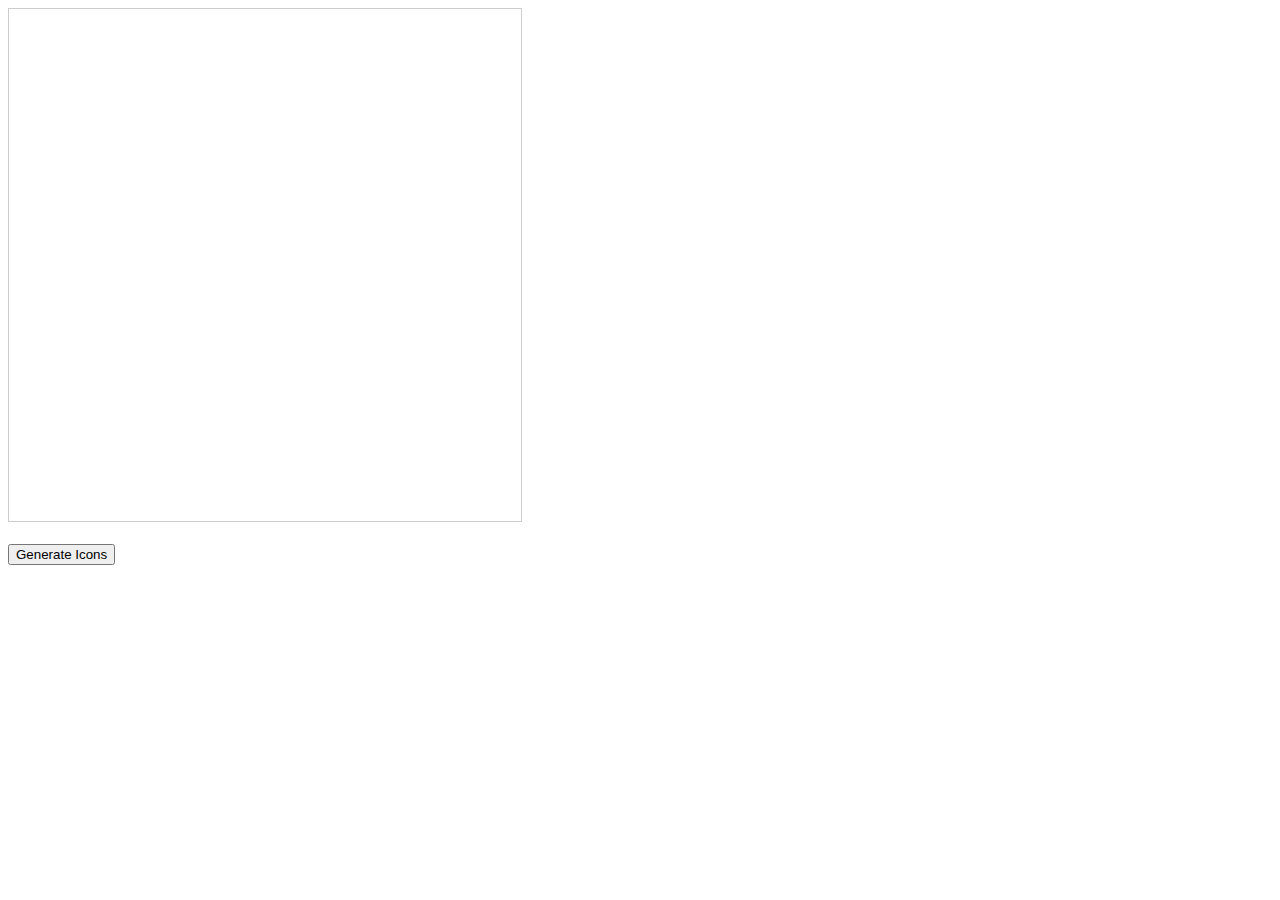
<file: generate-icons.html>
<!DOCTYPE html>
<html>
<head>
    <title>PWA Icon Generator</title>
</head>
<body>
    <canvas id="canvas" width="512" height="512" style="border: 1px solid #ccc;"></canvas>
    <br><br>
    <button onclick="generateIcons()">Generate Icons</button>
    <div id="downloads"></div>

    <script>
        function generateIcons() {
            const canvas = document.getElementById('canvas');
            const ctx = canvas.getContext('2d');
            const downloads = document.getElementById('downloads');
            downloads.innerHTML = '';

            const sizes = [72, 96, 128, 144, 152, 192, 384, 512];
            
            sizes.forEach(size => {
                // Create a new canvas for each size
                const iconCanvas = document.createElement('canvas');
                iconCanvas.width = size;
                iconCanvas.height = size;
                const iconCtx = iconCanvas.getContext('2d');
                
                // Background
                iconCtx.fillStyle = '#1a1a2e';
                iconCtx.fillRect(0, 0, size, size);
                
                // Border
                iconCtx.strokeStyle = '#64b5f6';
                iconCtx.lineWidth = size / 32;
                iconCtx.strokeRect(0, 0, size, size);
                
                // Dread icon (simplified battleship)
                iconCtx.fillStyle = '#ff6b35';
                const centerX = size / 2;
                const centerY = size / 2;
                const iconSize = size * 0.6;
                
                // Ship body
                iconCtx.fillRect(centerX - iconSize/2, centerY - iconSize/4, iconSize, iconSize/2);
                
                // Ship details
                iconCtx.fillStyle = '#64b5f6';
                iconCtx.fillRect(centerX - iconSize/3, centerY - iconSize/6, iconSize/3, iconSize/3);
                
                // Download link
                const link = document.createElement('a');
                link.download = `icon-${size}x${size}.png`;
                link.href = iconCanvas.toDataURL();
                link.textContent = `Download ${size}x${size}`;
                link.style.display = 'block';
                link.style.margin = '5px 0';
                downloads.appendChild(link);
            });
        }
    </script>
</body>
</html>
</file>
